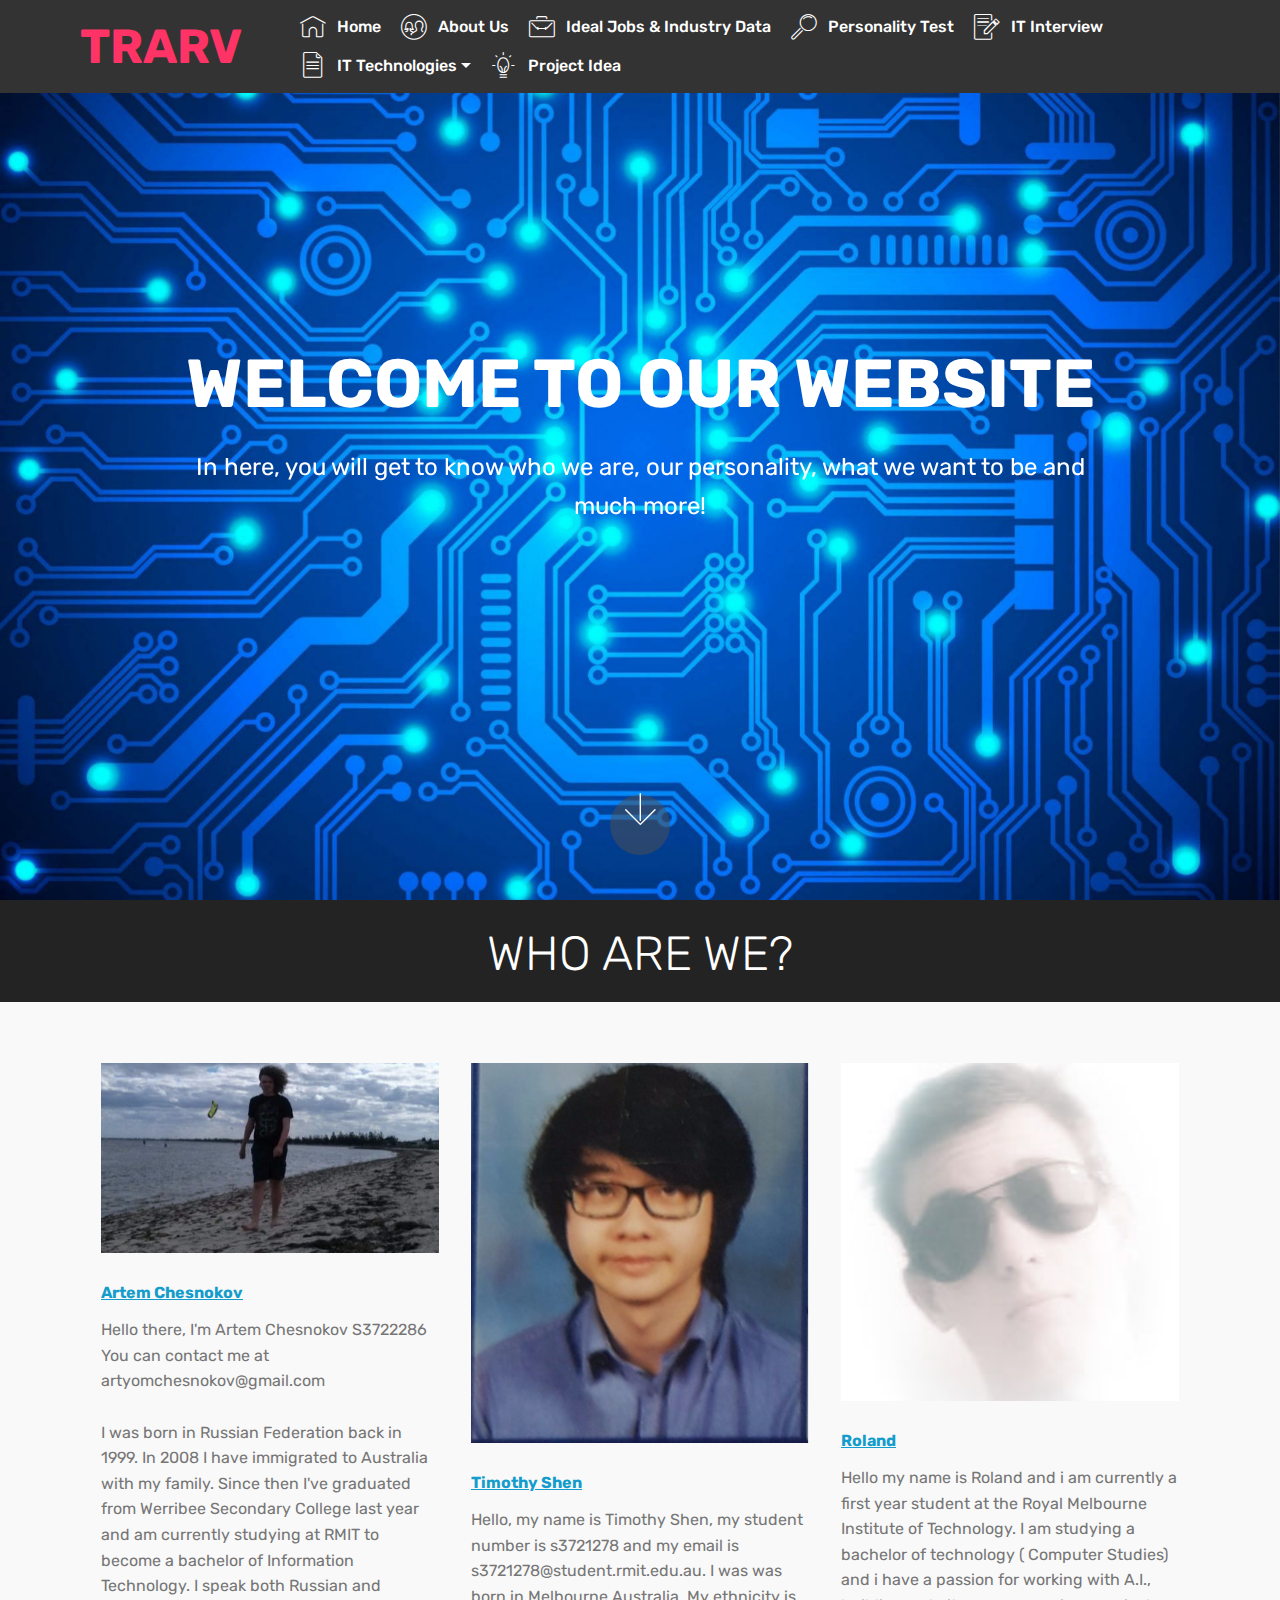
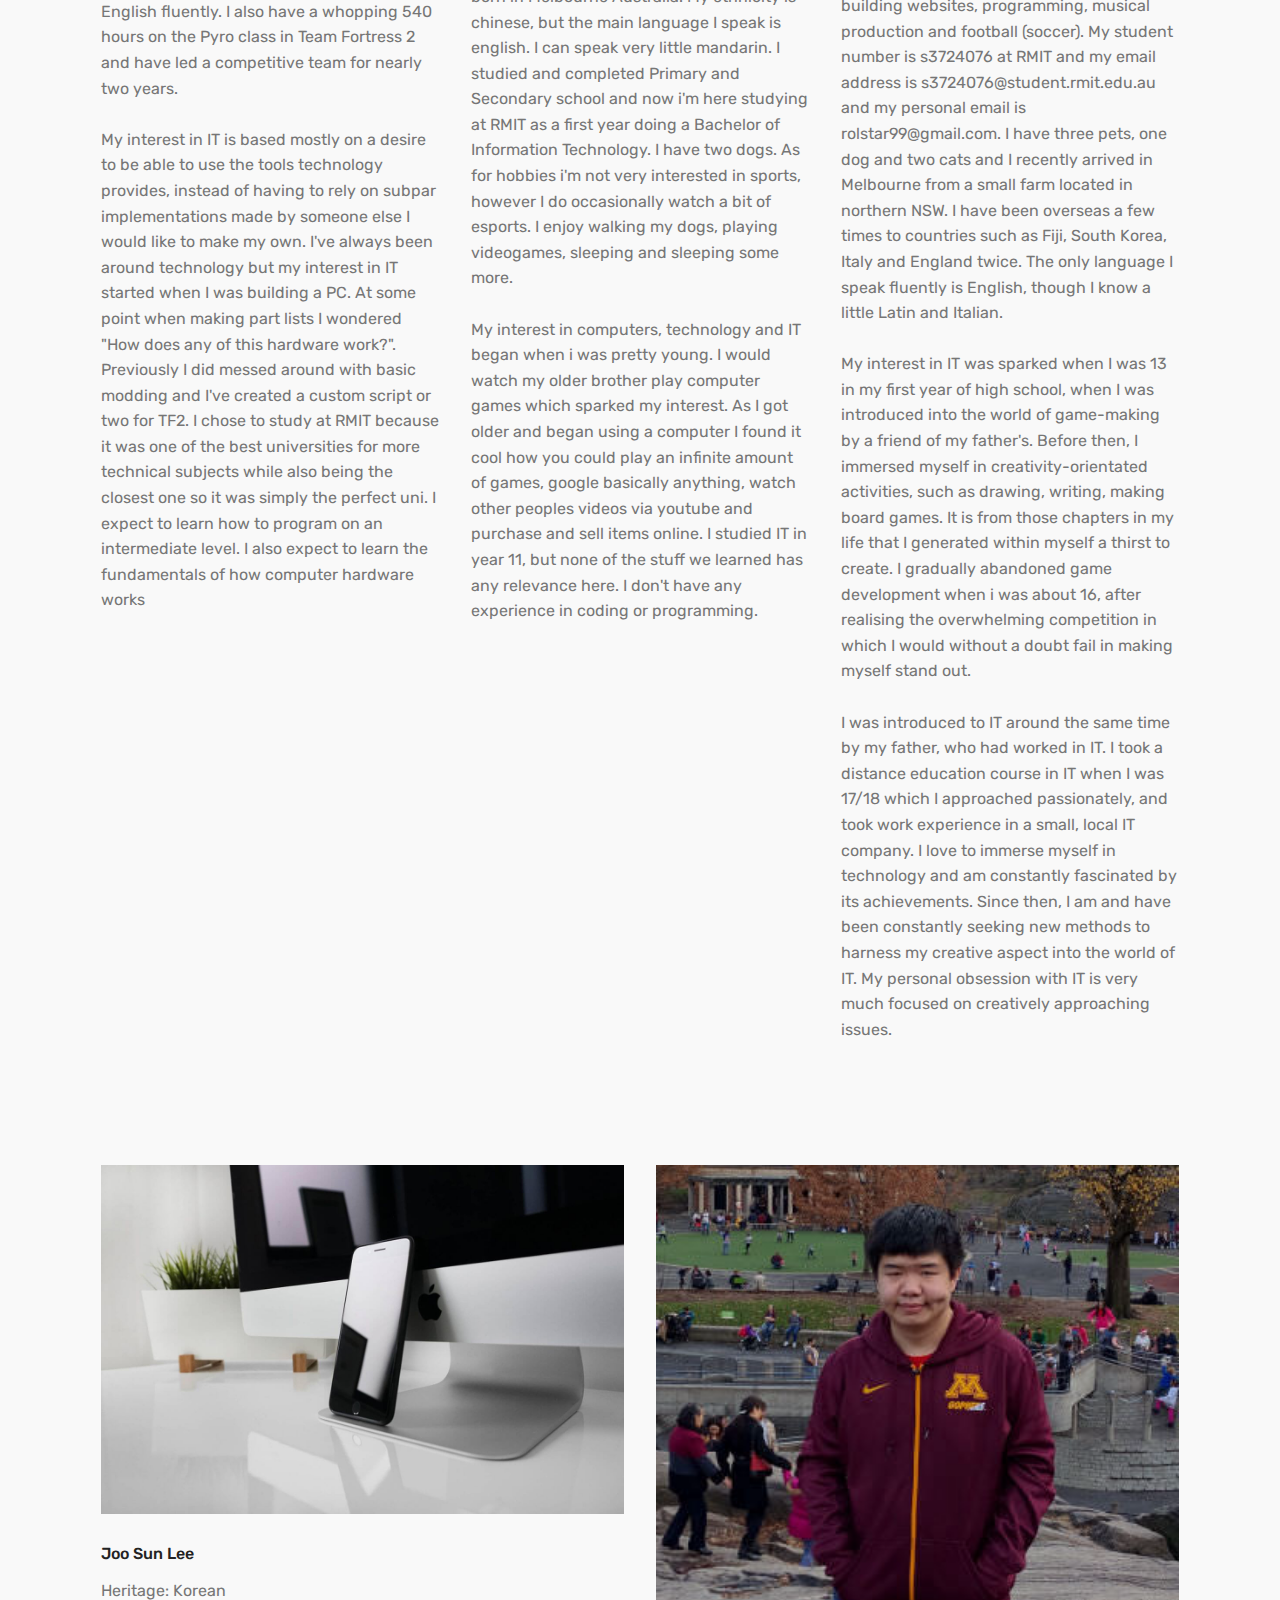
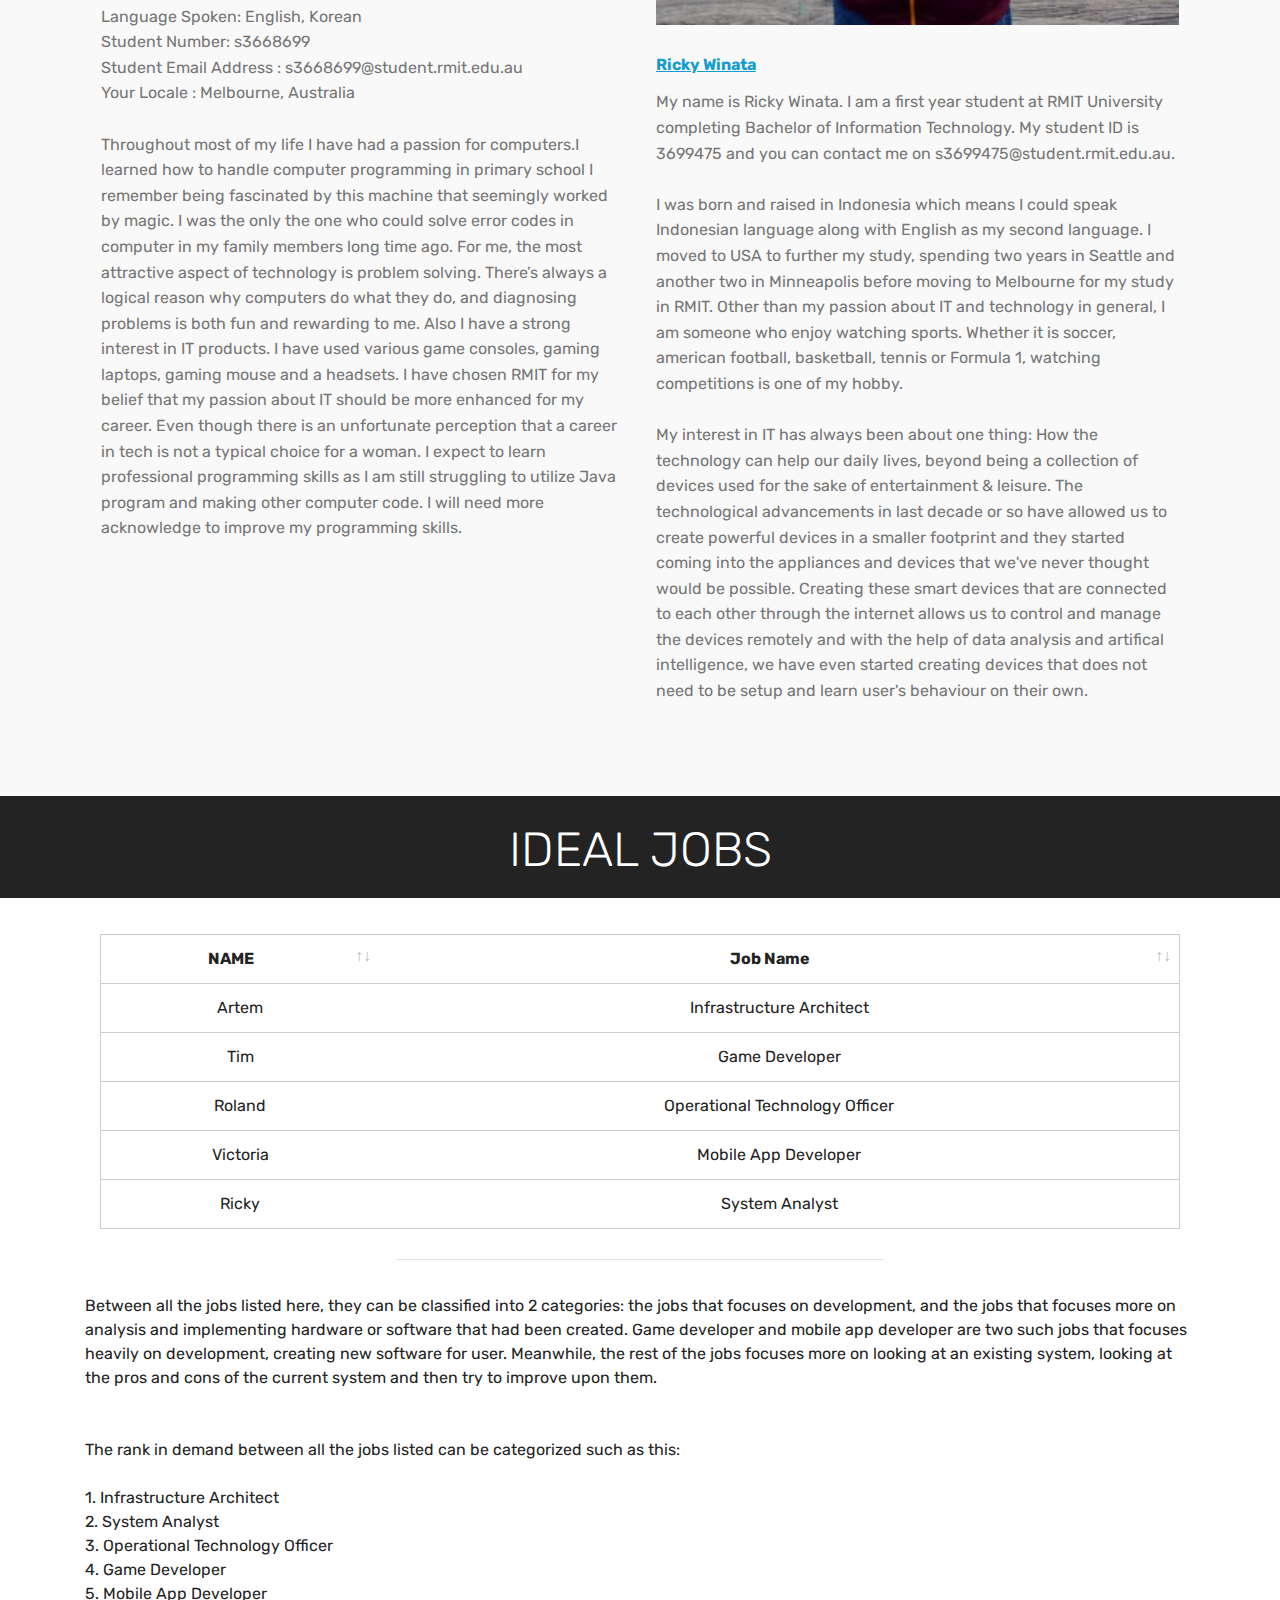
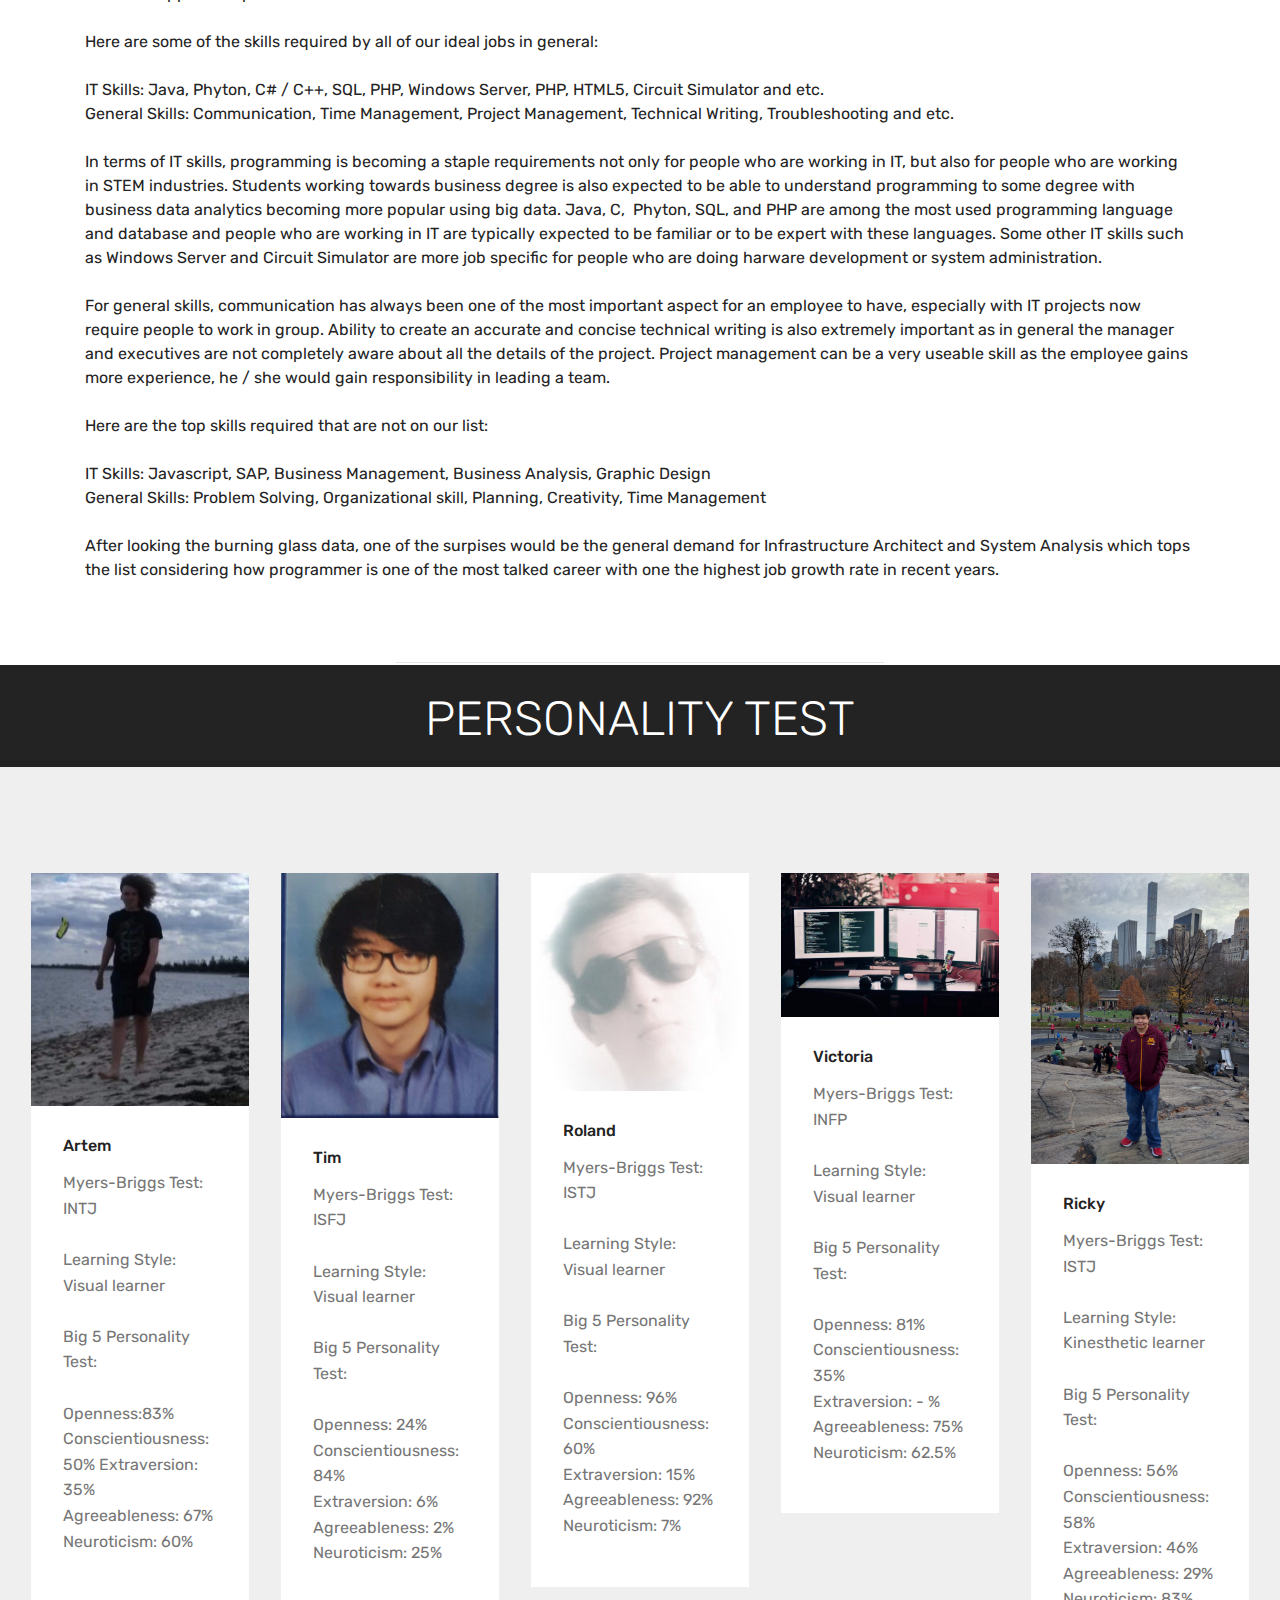
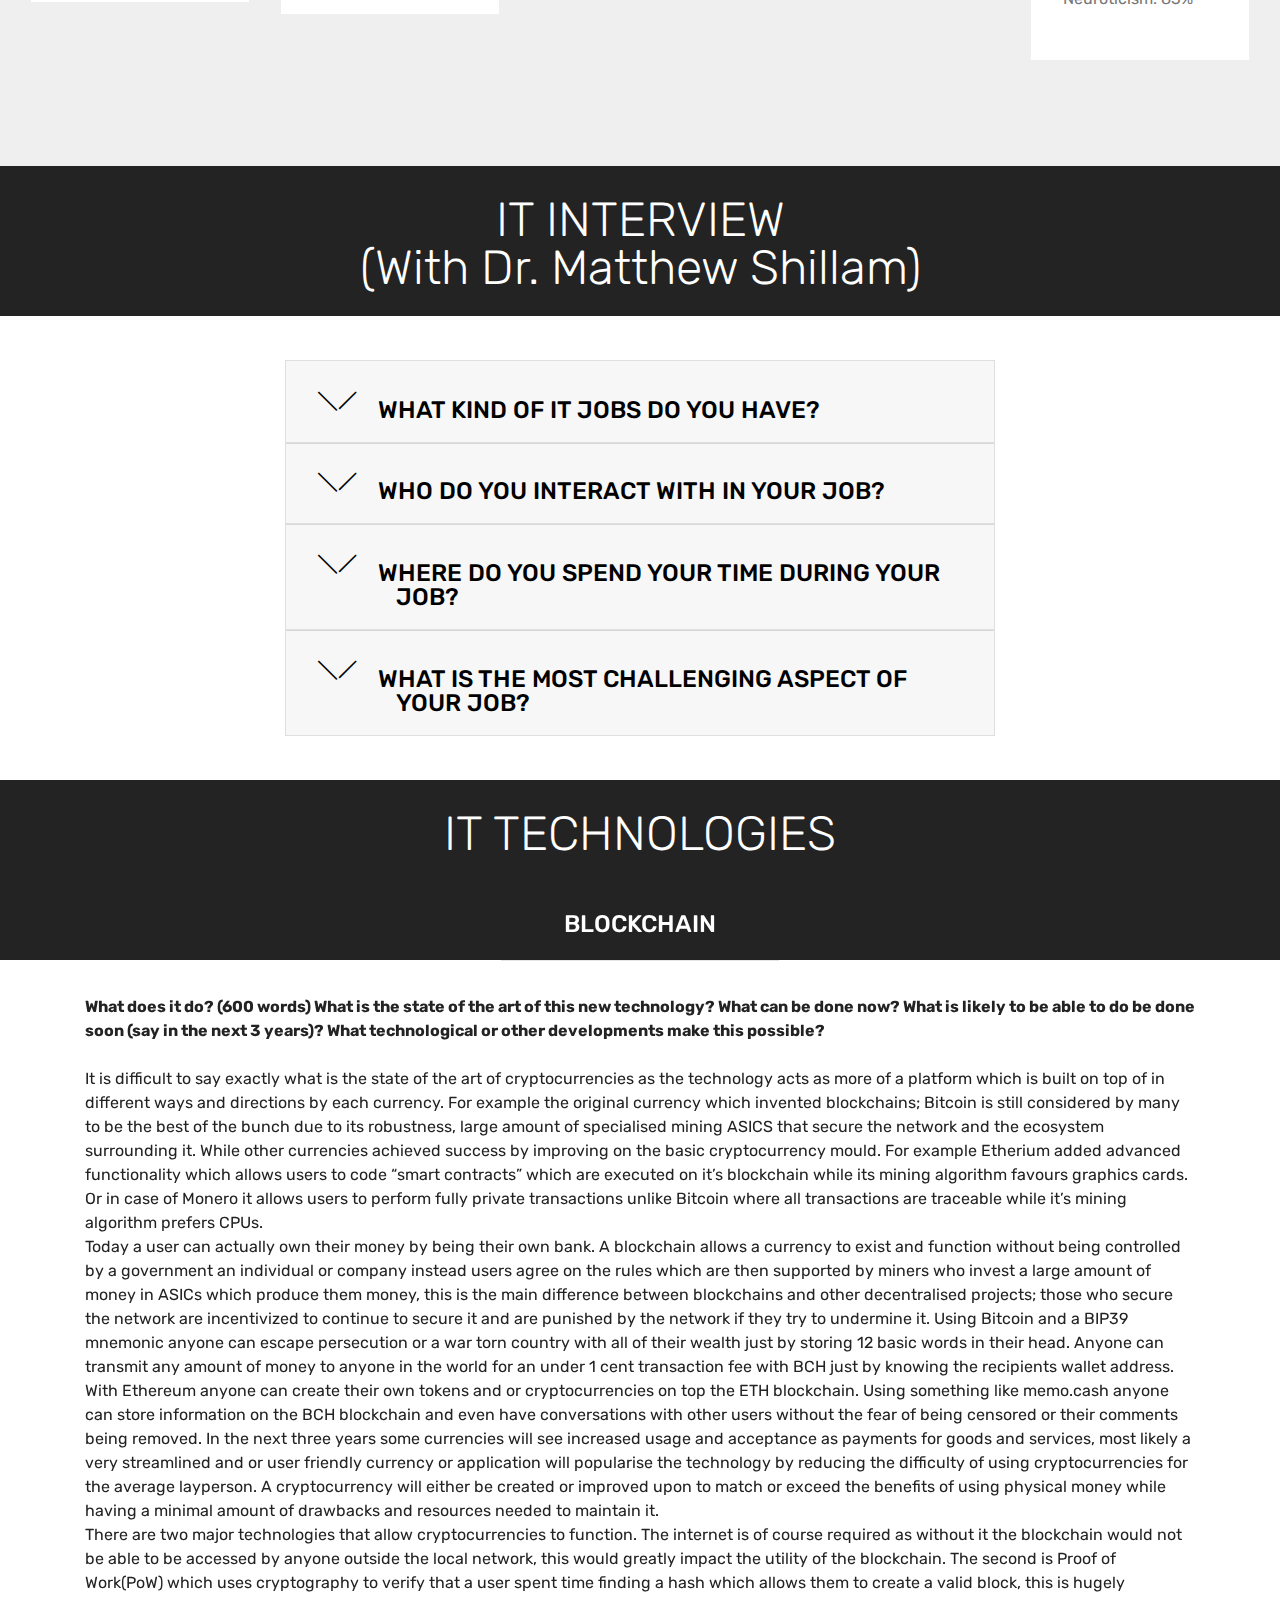
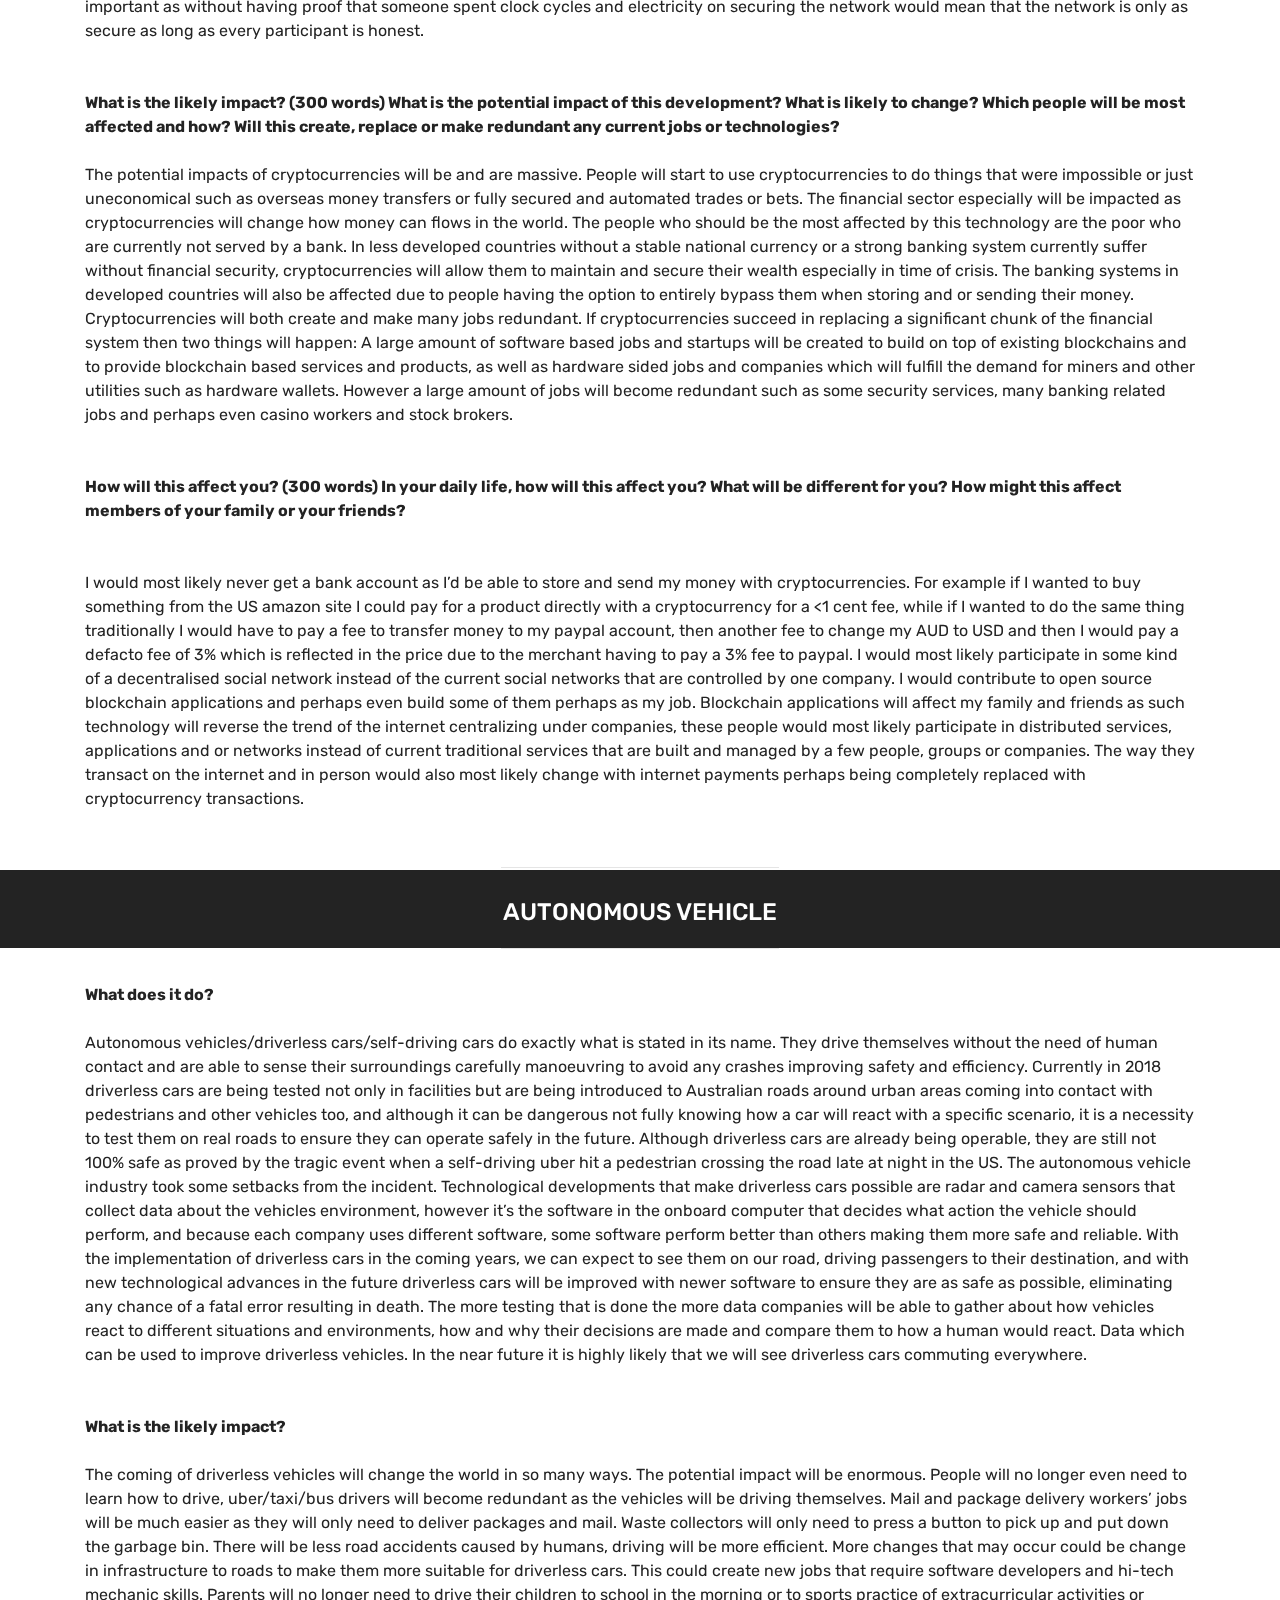
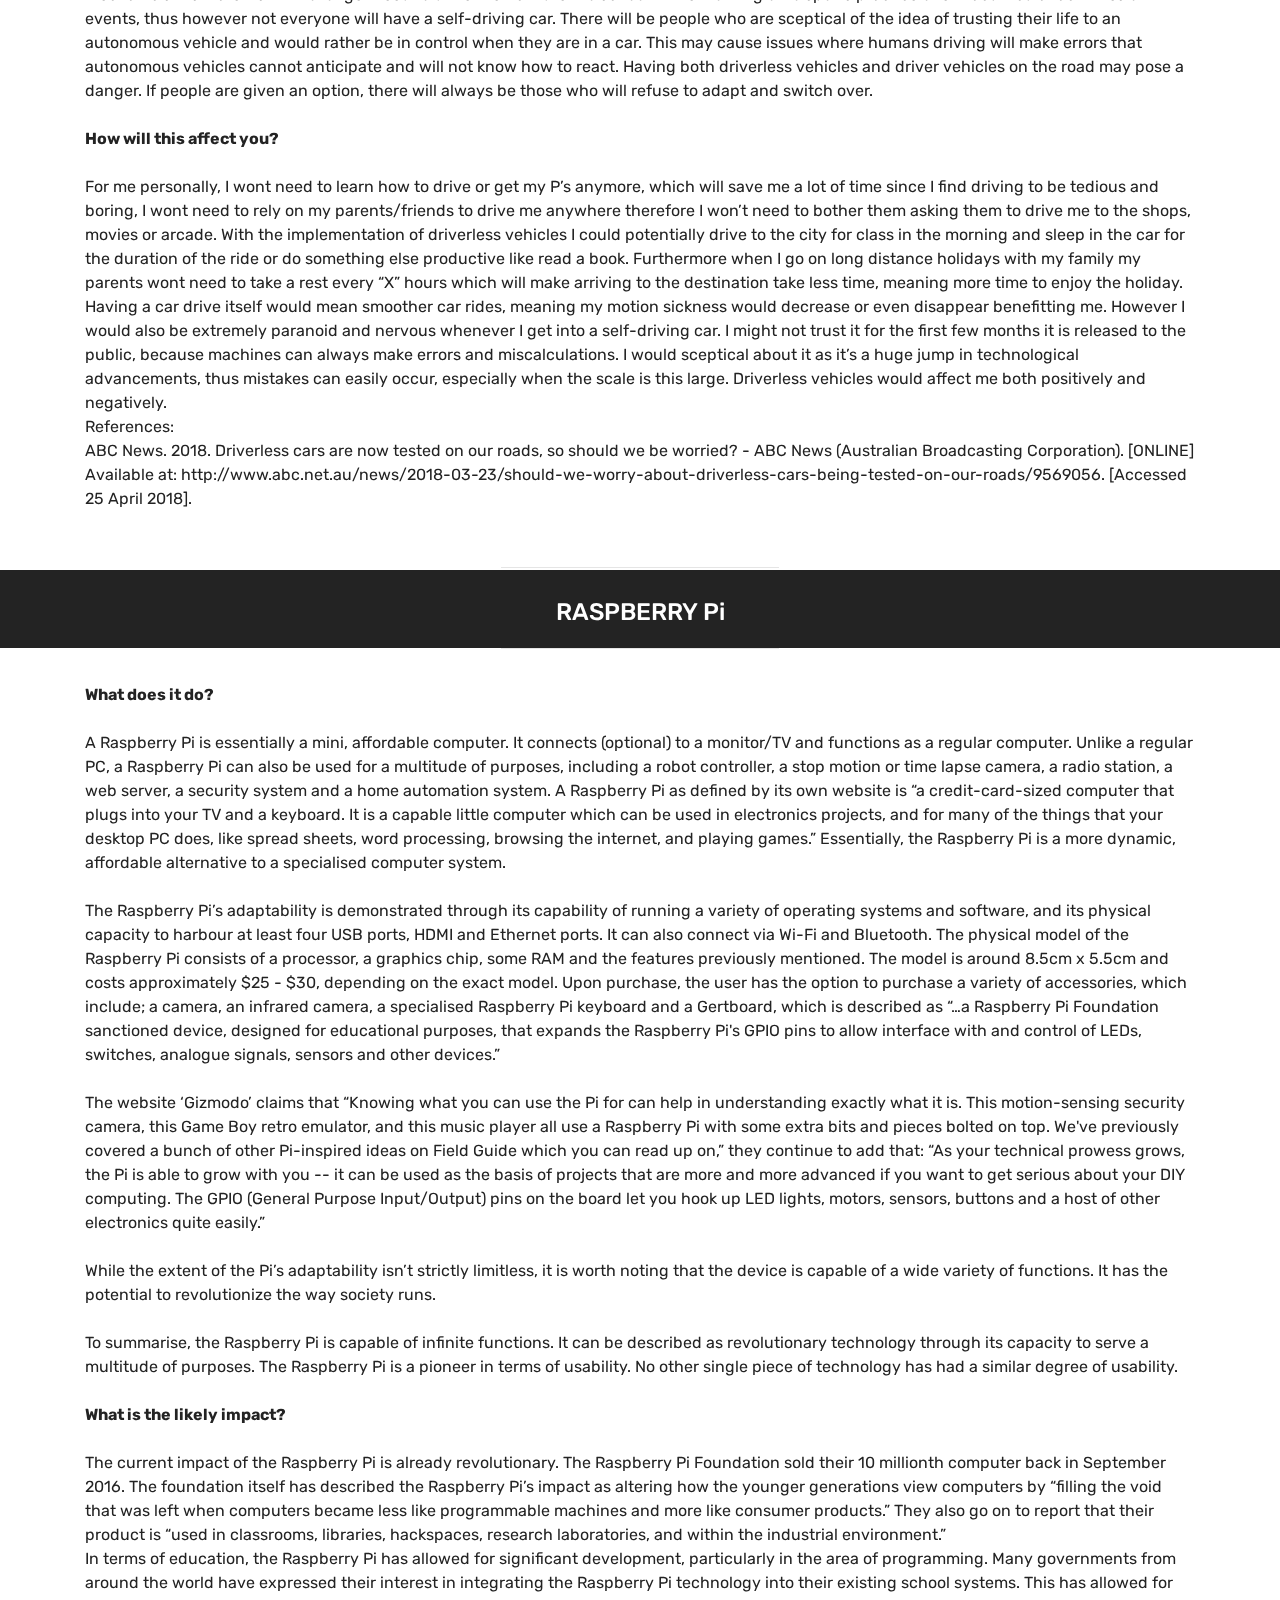
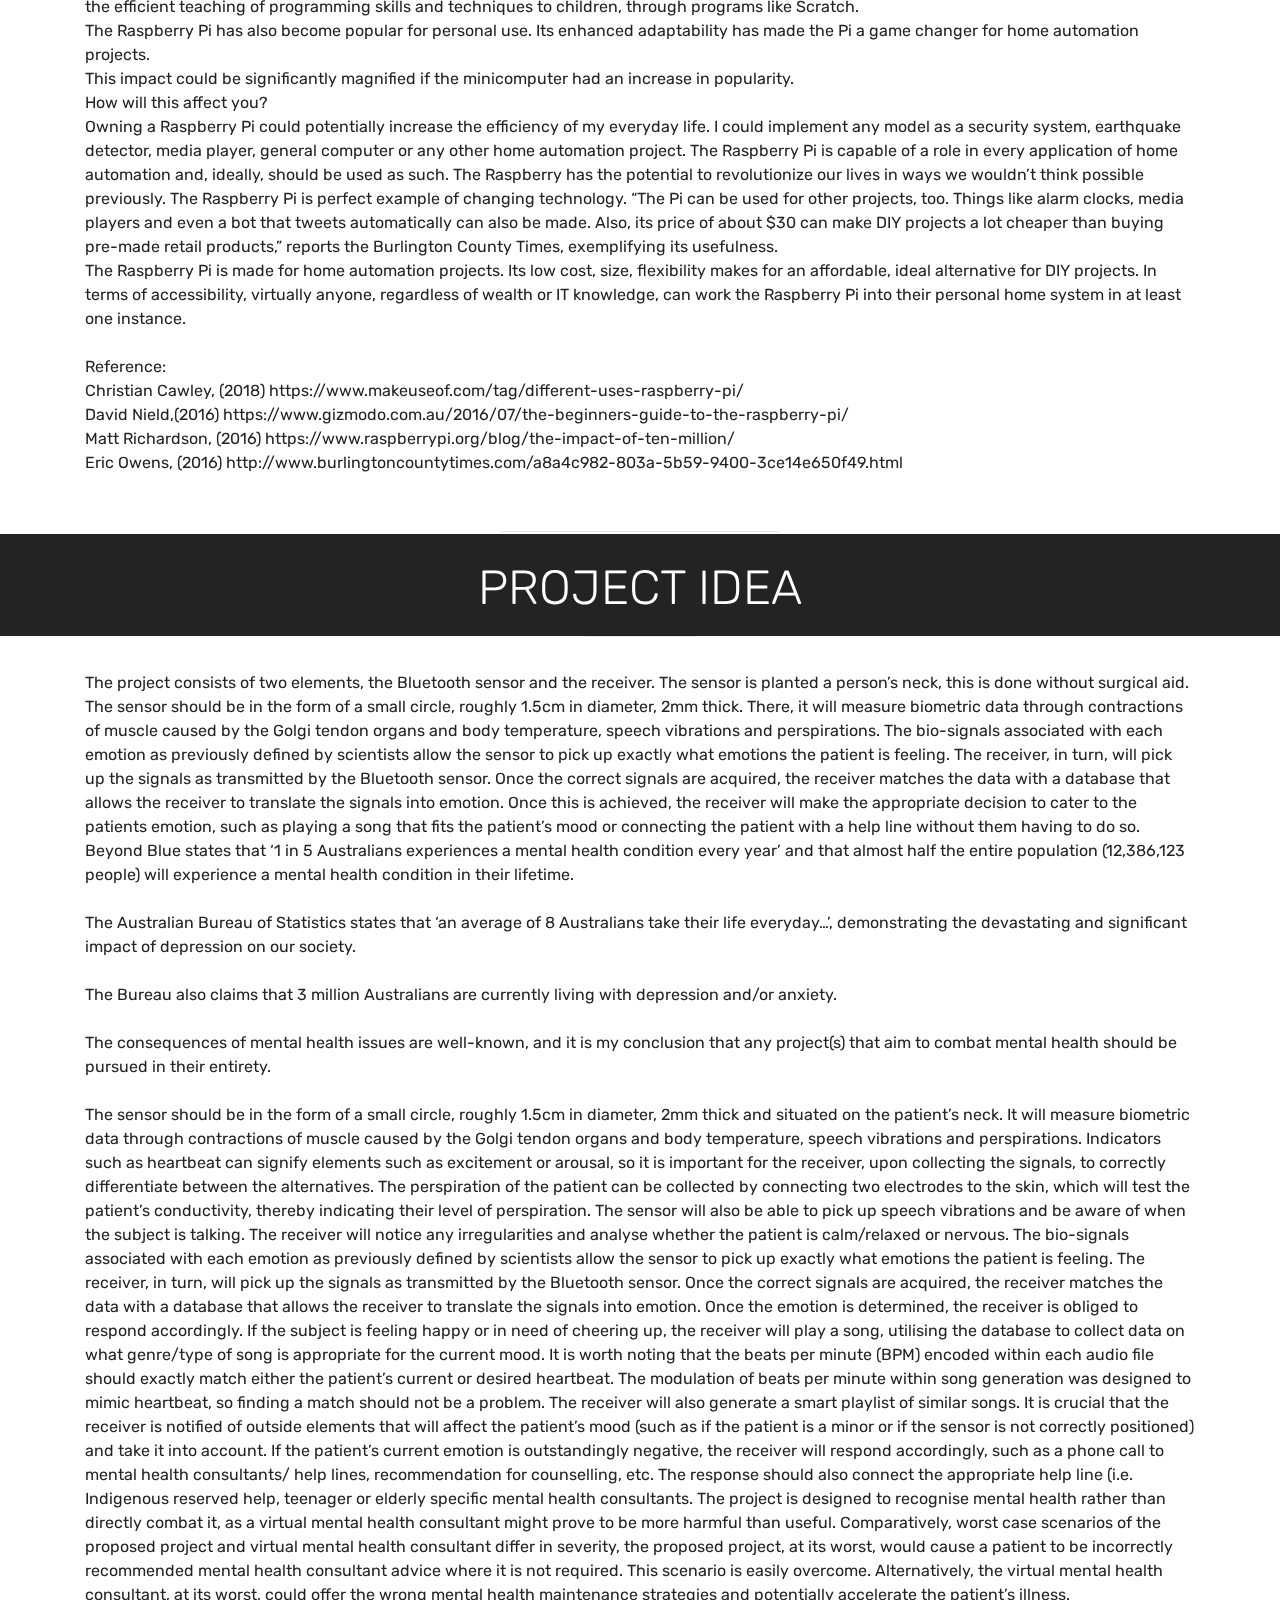
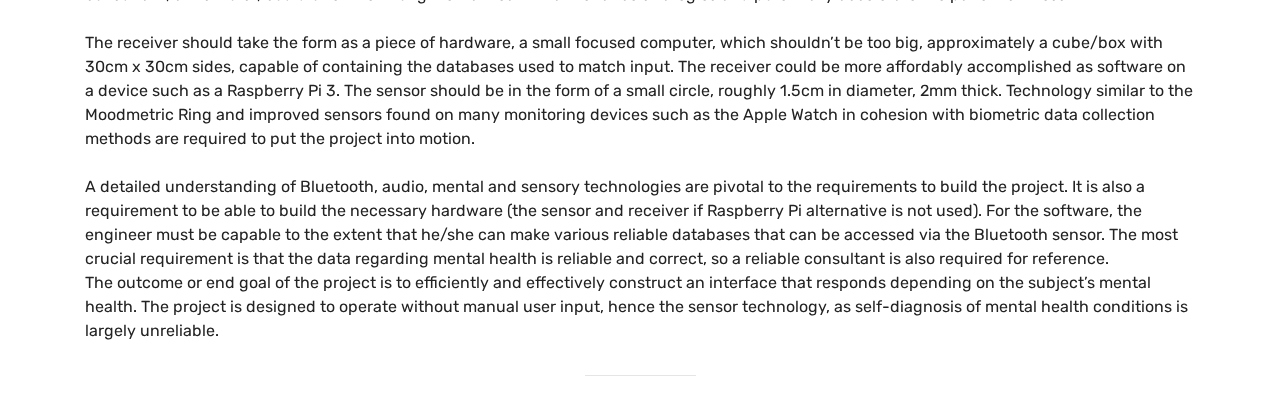
<file: Website/index.html>
<!DOCTYPE html>
<html >
<head>
  <!-- Site made with Mobirise Website Builder v4.6.6, https://mobirise.com -->
  <meta charset="UTF-8">
  <meta http-equiv="X-UA-Compatible" content="IE=edge">
  <meta name="generator" content="Mobirise v4.6.6, mobirise.com">
  <meta name="viewport" content="width=device-width, initial-scale=1, minimum-scale=1">
  <link rel="shortcut icon" href="assets/images/logo2.png" type="image/x-icon">
  <meta name="description" content="">
  <title>Home</title>
  <link rel="stylesheet" href="assets/web/assets/mobirise-icons/mobirise-icons.css">
  <link rel="stylesheet" href="assets/tether/tether.min.css">
  <link rel="stylesheet" href="assets/bootstrap/css/bootstrap.min.css">
  <link rel="stylesheet" href="assets/bootstrap/css/bootstrap-grid.min.css">
  <link rel="stylesheet" href="assets/bootstrap/css/bootstrap-reboot.min.css">
  <link rel="stylesheet" href="assets/datatables/data-tables.bootstrap4.min.css">
  <link rel="stylesheet" href="assets/dropdown/css/style.css">
  <link rel="stylesheet" href="assets/theme/css/style.css">
  <link rel="stylesheet" href="assets/mobirise/css/mbr-additional.css" type="text/css">
  
  
  
</head>
<body>
  <section class="menu cid-qQvl30TxO2" once="menu" id="menu1-e">

    

    <nav class="navbar navbar-expand beta-menu navbar-dropdown align-items-center navbar-fixed-top navbar-toggleable-sm">
        <button class="navbar-toggler navbar-toggler-right" type="button" data-toggle="collapse" data-target="#navbarSupportedContent" aria-controls="navbarSupportedContent" aria-expanded="false" aria-label="Toggle navigation">
            <div class="hamburger">
                <span></span>
                <span></span>
                <span></span>
                <span></span>
            </div>
        </button>
        <div class="menu-logo">
            <div class="navbar-brand">
                
                <span class="navbar-caption-wrap"><a class="navbar-caption text-secondary display-2" href="https://mobirise.com">
                        TRARV</a></span>
            </div>
        </div>
        <div class="collapse navbar-collapse" id="navbarSupportedContent">
            <ul class="navbar-nav nav-dropdown nav-right" data-app-modern-menu="true"><li class="nav-item">
                    <a class="nav-link link text-white display-4" href="#top">
                        <span class="mbri-home mbr-iconfont mbr-iconfont-btn"></span>
                        Home</a>
                </li>
                <li class="nav-item">
                    <a class="nav-link link text-white display-4" href="index.html#content4-9"><span class="mbri-users mbr-iconfont mbr-iconfont-btn"></span>
                        
                        About Us</a>
                </li><li class="nav-item"><a class="nav-link link text-white display-4" href="index.html#content4-n"><span class="mbri-briefcase mbr-iconfont mbr-iconfont-btn"></span>
                        
                        Ideal Jobs &amp; Industry Data</a></li><li class="nav-item"><a class="nav-link link text-white display-4" href="index.html#content4-l"><span class="mbri-search mbr-iconfont mbr-iconfont-btn"></span>Personality Test</a></li><li class="nav-item"><a class="nav-link link text-white display-4" href="index.html#content4-f"><span class="mbri-edit mbr-iconfont mbr-iconfont-btn"></span>IT Interview</a></li><li class="nav-item dropdown open"><a class="nav-link link text-white dropdown-toggle display-4" href="index.html#content4-q" data-toggle="dropdown-submenu" aria-expanded="true"><span class="mbri-file mbr-iconfont mbr-iconfont-btn"></span>IT Technologies</a><div class="dropdown-menu"><a class="text-white dropdown-item display-4" href="index.html#content4-q">Blockchain</a><a class="text-white dropdown-item display-4" href="index.html#content4-s" aria-expanded="false">Autonomous Vehicle</a><a class="text-white dropdown-item display-4" href="index.html#content4-t" aria-expanded="false">Raspberry Pi</a></div></li><li class="nav-item"><a class="nav-link link text-white display-4" href="index.html#content4-i"><span class="mbri-idea mbr-iconfont mbr-iconfont-btn"></span>Project Idea</a></li></ul>
            
        </div>
    </nav>
</section>

<section class="engine"><a href="https://mobirise.ws/k">develop own website</a></section><section class="cid-qQjHkl4cwY mbr-fullscreen mbr-parallax-background" id="header2-6">

    

    

    <div class="container align-center">
        <div class="row justify-content-md-center">
            <div class="mbr-white col-md-10">
                <h1 class="mbr-section-title mbr-bold pb-3 mbr-fonts-style display-1">
                    WELCOME TO OUR WEBSITE</h1>
                
                <p class="mbr-text pb-3 mbr-fonts-style display-5">In here, you will get to know who we are, our personality, what we want to be and much more!</p>
                
            </div>
        </div>
    </div>
    <div class="mbr-arrow hidden-sm-down" aria-hidden="true">
        <a href="#next">
            <i class="mbri-down mbr-iconfont"></i>
        </a>
    </div>
</section>

<section class="mbr-section content4 cid-qQjJ55SwWu" id="content4-9">

    

    <div class="container">
        <div class="media-container-row">
            <div class="title col-12 col-md-8">
                <h2 class="align-center pb-3 mbr-fonts-style display-2">WHO ARE WE?</h2>
                
                
            </div>
        </div>
    </div>
</section>

<section class="features2 cid-qQjJujQ9YY" id="features2-a">

    

    
    
    <div class="container">
        <div class="media-container-row">
            <div class="card p-3 col-12 col-md-6 col-lg-4">
                <div class="card-wrapper">
                    <div class="card-img">
                        <img src="assets/images/ndkq2k41-676x255.jpg" alt="Mobirise" title="">
                    </div>
                    <div class="card-box">
                        <h4 class="card-title pb-3 mbr-fonts-style display-7">
                            <a href="https://s3-ap-southeast-2.amazonaws.com/artem-website/Website/Assignment1IntroToIT.html" target="_blank"><u><strong>Artem Chesnokov</strong></u></a></h4>
                        <p class="mbr-text mbr-fonts-style display-7">Hello there, I'm Artem Chesnokov S3722286 You can contact me at artyomchesnokov@gmail.com
<br>
<br>I was born in Russian Federation back in 1999. In 2008 I have immigrated to Australia with my family. Since then I've graduated from Werribee Secondary College last year and am currently studying at RMIT to become a bachelor of Information Technology. I speak both Russian and English fluently. I also have a whopping 540 hours on the Pyro class in Team Fortress 2 and have led a competitive team for nearly two years.
<br>
<br>My interest in IT is based mostly on a desire to be able to use the tools technology provides, instead of having to rely on subpar implementations made by someone else I would like to make my own. I've always been around technology but my interest in IT started when I was building a PC. At some point when making part lists I wondered "How does any of this hardware work?". Previously I did messed around with basic modding and I've created a custom script or two for TF2. I chose to study at RMIT because it was one of the best universities for more technical subjects while also being the closest one so it was simply the perfect uni. I expect to learn how to program on an intermediate level. I also expect to learn the fundamentals of how computer hardware works</p>
                    </div>
                </div>
            </div>

            <div class="card p-3 col-12 col-md-6 col-lg-4">
                <div class="card-wrapper">
                    <div class="card-img">
                        <img src="assets/images/ux3ajj31-386x500.jpg" alt="Mobirise" title="">
                    </div>
                    <div class="card-box ">
                        <h4 class="card-title pb-3 mbr-fonts-style display-7">
                            <a href="https://s3-ap-southeast-2.amazonaws.com/tim-website-introtoit/Website/properwebsitei.html" target="_blank"><u><strong>Timothy Shen</strong></u></a></h4>
                        <p class="mbr-text mbr-fonts-style display-7">Hello, my name is Timothy Shen, my student number is s3721278 and my email is s3721278@student.rmit.edu.au. I was was born in Melbourne Australia. My ethnicity is chinese, but the main language I speak is english. I can speak very little mandarin. I studied and completed Primary and Secondary school and now i'm here studying at RMIT as a first year doing a Bachelor of Information Technology. I have two dogs. As for hobbies i'm not very interested in sports, however I do occasionally watch a bit of esports. I enjoy walking my dogs, playing videogames, sleeping and sleeping some more.
<br>
<br>My interest in computers, technology and IT began when i was pretty young. I would watch my older brother play computer games which sparked my interest. As I got older and began using a computer I found it cool how you could play an infinite amount of games, google basically anything, watch other peoples videos via youtube and purchase and sell items online. I studied IT in year 11, but none of the stuff we learned has any relevance here. I don't have any experience in coding or programming.</p>
                    </div>
                </div>
            </div>

            <div class="card p-3 col-12 col-md-6 col-lg-4">
                <div class="card-wrapper">
                    <div class="card-img">
                        <img src="assets/images/e8vlzze1-200x200.jpg" alt="Mobirise" title="">
                    </div>
                    <div class="card-box">
                        <h4 class="card-title pb-3 mbr-fonts-style display-7">
                            <a href="https://s3-ap-southeast-2.amazonaws.com/roland-website/websitesublime.html" target="_blank"><u><strong>Roland</strong></u></a></h4>
                        <p class="mbr-text mbr-fonts-style display-7">Hello my name is Roland and i am currently a first year student at the Royal Melbourne Institute of Technology. I am studying a bachelor of technology ( Computer Studies) and i have a passion for working with A.I., building websites, programming, musical production and football (soccer). My student number is s3724076 at RMIT and my email address is s3724076@student.rmit.edu.au and my personal email is rolstar99@gmail.com. I have three pets, one dog and two cats and I recently arrived in Melbourne from a small farm located in northern NSW. I have been overseas a few times to countries such as Fiji, South Korea, Italy and England twice. The only language I speak fluently is English, though I know a little Latin and Italian.
<br>
<br>My interest in IT was sparked when I was 13 in my first year of high school, when I was introduced into the world of game-making by a friend of my father's. Before then, I immersed myself in creativity-orientated activities, such as drawing, writing, making board games. It is from those chapters in my life that I generated within myself a thirst to create. I gradually abandoned game development when i was about 16, after realising the overwhelming competition in which I would without a doubt fail in making myself stand out.
<br>
<br>I was introduced to IT around the same time by my father, who had worked in IT. I took a distance education course in IT when I was 17/18 which I approached passionately, and took work experience in a small, local IT company. I love to immerse myself in technology and am constantly fascinated by its achievements. Since then, I am and have been constantly seeking new methods to harness my creative aspect into the world of IT. My personal obsession with IT is very much focused on creatively approaching issues.&nbsp;<br></p>
                    </div>
                </div>
            </div>

            
        </div>
    </div>
</section>

<section class="features2 cid-qQjK1KMWd5" id="features2-b">

    

    
    
    <div class="container">
        <div class="media-container-row">
            <div class="card p-3 col-12 col-md-6">
                <div class="card-wrapper">
                    <div class="card-img">
                        <img src="assets/images/01.jpg" alt="Mobirise">
                    </div>
                    <div class="card-box">
                        <h4 class="card-title pb-3 mbr-fonts-style display-7">
                            Joo Sun Lee</h4>
                        <p class="mbr-text mbr-fonts-style display-7">Heritage: Korean
<br>Language Spoken: English, Korean
<br>Student Number: s3668699
<br>Student Email Address :  s3668699@student.rmit.edu.au
<br>Your Locale : Melbourne, Australia
<br>
<br>Throughout most of my life I have had a passion for computers.I learned how to handle computer programming in primary school I remember being fascinated by this machine that seemingly worked by magic. I was the only the one who could solve error codes in computer in my family members long time ago. For me, the most attractive aspect of technology is problem solving. There’s always a logical reason why computers do what they do, and diagnosing problems is both fun and rewarding to me. Also I have a strong interest in IT products.  I have used various game consoles, gaming laptops, gaming mouse and a headsets.  I have chosen RMIT for my belief that my passion about IT should be more enhanced for my career. Even though there is an unfortunate perception that a career in tech is not a typical choice for a woman. I expect to learn professional programming skills as I am still struggling to utilize Java program and making other computer code. I will need more acknowledge to improve my programming skills.</p>
                    </div>
                </div>
            </div>

            <div class="card p-3 col-12 col-md-6">
                <div class="card-wrapper">
                    <div class="card-img">
                        <img src="assets/images/mlavygp1-736x984.jpg" alt="Mobirise" title="">
                    </div>
                    <div class="card-box ">
                        <h4 class="card-title pb-3 mbr-fonts-style display-7">
                            <a href="https://s3-ap-southeast-2.amazonaws.com/s3699475site/Website/index.html" target="_blank"><strong><u>Ricky Winata</u></strong></a></h4>
                        <p class="mbr-text mbr-fonts-style display-7">My name is Ricky Winata. I am a first year student at RMIT University completing Bachelor of Information Technology. My student ID is 3699475 and you can contact me on s3699475@student.rmit.edu.au. 
<br>
<br>I was born and raised in Indonesia which means I could speak Indonesian language along with English as my second language. I moved to USA to further my study, spending two years in Seattle and another two in Minneapolis before moving to Melbourne for my study in RMIT. Other than my passion about IT and technology in general, I am someone who enjoy watching sports. Whether it is soccer, american football, basketball, tennis or Formula 1, watching competitions is one of my hobby. &nbsp;<br><br>My interest in IT has always been about one thing: How the technology can help our daily lives, beyond being a collection of devices used for the sake of entertainment &amp; leisure. The technological advancements in last decade or so have allowed us to create powerful devices in a smaller footprint and they started coming into the appliances and devices that we've never thought would be possible. Creating these smart devices that are connected to each other through the internet allows us to control and manage the devices remotely and with the help of data analysis and artifical intelligence, we have even started creating devices that does not need to be setup and learn user's behaviour on their own.<br></p>
                    </div>
                </div>
            </div>

            

            
        </div>
    </div>
</section>

<section class="mbr-section content4 cid-qQzTFyC2HF" id="content4-n">

    

    <div class="container">
        <div class="media-container-row">
            <div class="title col-12 col-md-8">
                <h2 class="align-center pb-3 mbr-fonts-style display-2">IDEAL JOBS</h2>
                
                
            </div>
        </div>
    </div>
</section>

<section class="section-table cid-qQzU6DrAxf" id="table1-o">

  
  
  <div class="container container-table">
      
      
      <div class="table-wrapper">
        <div class="container">
          
        </div>

        <div class="container scroll">
          <table class="table" cellspacing="0">
            <thead>
              <tr class="table-heads ">
                  
                  
                  
                  
              <th class="head-item mbr-fonts-style display-7">
                      NAME</th><th class="head-item mbr-fonts-style display-7">
                      Job Name</th></tr>
            </thead>

            <tbody>
              
              
              
              
            <tr> 
                
                
                
                
              <td class="body-item mbr-fonts-style display-7">Artem</td><td class="body-item mbr-fonts-style display-7">Infrastructure Architect</td></tr><tr>
                
                
                
                
              <td class="body-item mbr-fonts-style display-7">Tim</td><td class="body-item mbr-fonts-style display-7">Game Developer</td></tr><tr>
                
                
                
                
              <td class="body-item mbr-fonts-style display-7">Roland</td><td class="body-item mbr-fonts-style display-7">Operational Technology Officer</td></tr><tr>
                
                
                
                
              <td class="body-item mbr-fonts-style display-7">Victoria</td><td class="body-item mbr-fonts-style display-7">Mobile App Developer</td></tr><tr>
                
                
                
                
              <td class="body-item mbr-fonts-style display-7">Ricky</td><td class="body-item mbr-fonts-style display-7">System Analyst</td></tr></tbody>
          </table>
        </div>
        <div class="container table-info-container">
          
        </div>
      </div>
    </div>
</section>

<section class="mbr-section article content9 cid-qQzUIwmc9R" id="content9-p">
    
     

    <div class="container">
        <div class="inner-container" style="width: 100%;">
            <hr class="line" style="width: 44%;">
            <div class="section-text align-center mbr-fonts-style display-7">Between all the jobs listed here, they can be classified into 2 categories: the jobs that focuses on development, and the jobs that focuses more on analysis and implementing hardware or software that had been created. Game developer and mobile app developer are two such jobs that focuses heavily on development, creating new software for user. Meanwhile, the rest of the jobs focuses more on looking at an existing system, looking at the pros and cons of the current system and then try to improve upon them.
<br><br><br>The rank in demand between all the jobs listed can be categorized such as this:<br><br>1. Infrastructure Architect<br>2. System Analyst
<br><div>3. Operational Technology Officer
</div><div>4. Game Developer<br>5. Mobile App Developer
</div><div><br>Here are some of the skills required by all of our ideal jobs in general:<br><br>IT Skills: Java, Phyton, C# / C++, SQL, PHP, Windows Server, PHP, HTML5, Circuit Simulator and etc.<br>General Skills: Communication, Time Management, Project Management, Technical Writing, Troubleshooting and etc.<br><br>In terms of IT skills, programming is becoming a staple requirements not only for people who are working in IT, but also for people who are working in STEM industries. Students working towards business degree is also expected to be able to understand programming to some degree with business data analytics becoming more popular using big data. Java, C, &nbsp;Phyton, SQL, and PHP are among the most used programming language and database and people who are working in IT are typically expected to be familiar or to be expert with these languages. Some other IT skills such as Windows Server and Circuit Simulator are more job specific for people who are doing harware development or system administration.<br><br>For general skills, communication has always been one of the most important aspect for an employee to have, especially with IT projects now require people to work in group. Ability to create an accurate and concise technical writing is also extremely important as in general the manager and executives are not completely aware about all the details of the project. Project management can be a very useable skill as the employee gains more experience, he / she would gain responsibility in leading a team.&nbsp;</div><br><div>Here are the top skills required that are not on our list:</div><div><span style="font-size: 1rem;"><br></span></div><div><span style="font-size: 1rem;">IT Skills: Javascript, SAP, Business Management, Business Analysis, Graphic Design</span></div><div><span style="font-size: 1rem;">General Skills: Problem Solving, Organizational skill, Planning, Creativity, Time Management</span></div><br><div><span style="font-size: 1rem;">After looking the burning glass data, one of the surpises would be the general demand for Infrastructure Architect and System Analysis which tops the list considering how programmer is one of the most talked career with one the highest job growth rate in recent years.</span></div><br><div><span style="font-size: 1rem;"><br></span></div></div>
            <hr class="line" style="width: 44%;">
        </div>
        </div>
</section>

<section class="mbr-section content4 cid-qQzw719BK0" id="content4-l">

    

    <div class="container">
        <div class="media-container-row">
            <div class="title col-12 col-md-8">
                <h2 class="align-center pb-3 mbr-fonts-style display-2">PERSONALITY TEST</h2>
                
                
            </div>
        </div>
    </div>
</section>

<section class="features17 cid-qQzwmqMKYh" id="features17-m">
    
    

    
    <div class="container-fluid">
        <div class="media-container-row">
            <div class="card p-3 col-12 col-md-6 my-col">
                <div class="card-wrapper">
                    <div class="card-img">
                        <img src="assets/images/ndkq2k41-686x259.jpg" alt="Mobirise" title="">
                    </div>
                    <div class="card-box">
                        <h4 class="card-title pb-3 mbr-fonts-style display-7">
                            Artem</h4>
                        <p class="mbr-text mbr-fonts-style display-7">Myers-Briggs Test: INTJ
<br><br>Learning Style: Visual learner
<br><br>Big 5 Personality Test: <br><br>Openness:83% <br>Conscientiousness: 50% Extraversion: 35%<br> Agreeableness: 67% <br>Neuroticism: 60%&nbsp;<br></p>
                    </div>
                </div>
            </div>

            <div class="card p-3 col-12 col-md-6 my-col">
                <div class="card-wrapper">
                    <div class="card-img">
                        <img src="assets/images/ux3ajj31-386x500.jpg" alt="Mobirise" title="">
                    </div>
                    <div class="card-box">
                        <h4 class="card-title pb-3 mbr-fonts-style display-7">
                            Tim</h4>
                        <p class="mbr-text mbr-fonts-style display-7">Myers-Briggs Test: ISFJ&nbsp;<br>
<br>Learning Style: Visual learner 
<br>
<br>Big 5 Personality Test: 
<br>
<br>Openness: 24% <br>Conscientiousness: 84% <br>Extraversion: 6% <br>Agreeableness: 2%<br> Neuroticism: 25%<br></p>
                    </div>
                </div>
            </div>

            <div class="card p-3 col-12 col-md-6 my-col">
                <div class="card-wrapper">
                    <div class="card-img">
                        <img src="assets/images/e8vlzze1-200x200.jpg" alt="Mobirise" title="">
                    </div>
                    <div class="card-box">
                        <h4 class="card-title pb-3 mbr-fonts-style display-7">
                            Roland</h4>
                        <p class="mbr-text mbr-fonts-style display-7">Myers-Briggs Test: ISTJ &nbsp;<br>
<br>Learning Style: Visual learner 
<br>
<br>Big 5 Personality Test: 
<br>
<br>Openness: 96%<br> Conscientiousness: 60% <br>Extraversion: 15%<br> Agreeableness: 92% <br>Neuroticism: 7%&nbsp;<br></p>
                    </div>
                </div>
            </div>

            <div class="card p-3 col-12 col-md-6 my-col">
                <div class="card-wrapper">
                    <div class="card-img">
                        <img src="assets/images/04.jpg" alt="Mobirise">
                    </div>
                    <div class="card-box">
                        <h4 class="card-title pb-3 mbr-fonts-style display-7">
                            Victoria</h4>
                        <p class="mbr-text mbr-fonts-style display-7">Myers-Briggs Test: INFP &nbsp;<br>
<br>Learning Style: Visual learner 
<br>
<br>Big 5 Personality Test: 
<br>
<br>Openness: 81%<br> Conscientiousness: 35% <br>Extraversion: - %<br>Agreeableness: 75% <br>Neuroticism: 62.5%&nbsp;<br></p>
                    </div>
                </div>
            </div>
            <div class="card p-3 col-12 col-md-6 my-col">
                <div class="card-wrapper">
                    <div class="card-img">
                        <img src="assets/images/mlavygp3-686x917.jpg" alt="Mobirise" title="">
                    </div>
                    <div class="card-box">
                        <h4 class="card-title pb-3 mbr-fonts-style display-7">
                            Ricky</h4>
                        <p class="mbr-text mbr-fonts-style display-7">Myers-Briggs Test: ISTJ &nbsp;<br>
<br>Learning Style: Kinesthetic learner
<br>
<br>Big 5 Personality Test: 
<br>
<br>Openness: 56% <br>Conscientiousness: 58%<br> Extraversion: 46%<br> Agreeableness: 29% <br>Neuroticism: 83%&nbsp;<br></p>
                    </div>
                </div>
            </div>
            
        </div>
    </div>
</section>

<section class="mbr-section content4 cid-qQvlSerbkP" id="content4-f">

    

    <div class="container">
        <div class="media-container-row">
            <div class="title col-12 col-md-8">
                <h2 class="align-center pb-3 mbr-fonts-style display-2">IT INTERVIEW <br>(With Dr. Matthew Shillam)</h2>
                
                
            </div>
        </div>
    </div>
</section>

<section class="toggle1 cid-qQvmBgY6Fs" id="toggle1-h">

    

    
        <div class="container">
            <div class="media-container-row">
                <div class="col-12 col-md-8">
                    <div class="section-head text-center space30">
                       
                    </div>
                    <div class="clearfix"></div>
                    <div id="bootstrap-toggle" class="toggle-panel accordionStyles tab-content">
                        <div class="card">
                            <div class="card-header" role="tab" id="headingOne">
                                <a role="button" class="collapsed panel-title text-black" data-toggle="collapse" data-parent="#accordion" data-core="" href="#collapse1_9" aria-expanded="false" aria-controls="collapse1">
                                    <h4 class="mbr-fonts-style display-5">
                                        <span class="sign mbr-iconfont mbri-arrow-down inactive"></span>&nbsp;WHAT KIND OF IT JOBS DO YOU HAVE?</h4>
                                </a>
                            </div>
                            <div id="collapse1_9" class="panel-collapse noScroll collapse" role="tabpanel" aria-labelledby="headingOne">
                                <div class="panel-body p-4">
                                    <p class="mbr-fonts-style panel-text display-7">
                                       My title is “Senior Applications Developer” and I develop web applications and databases for a State Government Department. The projects are small, one developer only (which is good) and I am involved in Business negotiation, design and development of the projects.</p>
                                </div>
                            </div>
                        </div>
                        <div class="card">
                            <div class="card-header" role="tab" id="headingTwo">
                                <a role="button" class="collapsed panel-title text-black" data-toggle="collapse" data-parent="#accordion" data-core="" href="#collapse2_9" aria-expanded="false" aria-controls="collapse2">
                                    <h4 class="mbr-fonts-style display-5">
                                        <span class="sign mbr-iconfont mbri-arrow-down inactive"></span>&nbsp;WHO DO YOU INTERACT WITH IN YOUR JOB?</h4>
                                </a>

                            </div>
                            <div id="collapse2_9" class="panel-collapse noScroll collapse" role="tabpanel" aria-labelledby="headingTwo">
                                <div class="panel-body p-4">
                                    <p class="mbr-fonts-style panel-text display-7">
                                       I mainly interact with “business” – the clients and users of the systems that I develop. These are generally not IT professionals and have little understanding of the details, resources and possibilities that Information Technology can provide. As all the projects I work on require only one developer to be across the whole project, from design to implementation, there is no other developers or development team that needs to be managed. The only IT professionals I need to be regular contact and require good working relationships with are the T support team who manage the servers (where my web applications reside) and the databases. They also maintain the DEV, TEST and PROD environments and control the release of production systems.</p>
                                </div>
                            </div>
                        </div>
                        <div class="card">
                            <div class="card-header" role="tab" id="headingThree">
                                <a role="button" class="collapsed panel-title text-black" data-toggle="collapse" data-parent="#accordion" data-core="" href="#collapse3_9" aria-expanded="false" aria-controls="collapse3">
                                    <h4 class="mbr-fonts-style display-5">
                                        <span class="sign mbr-iconfont mbri-arrow-down inactive"></span>&nbsp;WHERE DO YOU SPEND YOUR TIME DURING YOUR &nbsp; &nbsp; &nbsp; &nbsp; &nbsp; &nbsp; &nbsp; &nbsp;JOB?</h4>
                                </a>
                            </div>
                            <div id="collapse3_9" class="panel-collapse noScroll collapse" role="tabpanel" aria-labelledby="headingThree">
                                <div class="panel-body p-4">
                                    <p class="mbr-fonts-style panel-text display-7">I spend most of my time writing code (using C#) and designing and developing SQL Server databases. However this is less important to the time I spend working with clients – the staff within the develop who will be using my system. A lot more time can be wasted in developing systems if the design and interaction with clients isn’t conducted properly and maintained throughout the life of the project.&nbsp;</p>
                                </div>
                            </div>
                        </div>
                        <div class="card">
                            <div class="card-header" role="tab" id="headingThree">
                                <a role="button" class="collapsed panel-title text-black" data-toggle="collapse" data-parent="#accordion" data-core="" href="#collapse4_9" aria-expanded="false" aria-controls="collapse4">
                                    <h4 class="mbr-fonts-style display-5">
                                        <span class="sign mbr-iconfont mbri-arrow-down inactive"></span>&nbsp;WHAT IS THE MOST CHALLENGING ASPECT OF &nbsp; &nbsp; &nbsp; &nbsp; &nbsp; &nbsp; &nbsp; &nbsp; &nbsp; &nbsp; &nbsp;YOUR JOB?</h4>
                                </a>
                            </div>
                            <div id="collapse4_9" class="panel-collapse noScroll collapse" role="tabpanel" aria-labelledby="headingThree">
                                <div class="panel-body p-4">
                                    <p class="mbr-fonts-style panel-text display-7">The most important and most challenging aspect to my role is managing expectations. It is important to outline to clients the rich possibilities that IT can provide but also be careful not to over promise. I am more interested in producing a stable system and gets delivered on time than with stringing out work (and pay) – by not managing client expectations I risk the project residing  in “DEV Hell” if System Requirements change and the project lags in Design time.
<br> 
<br>The second challenging aspect of my role is the ever compromise between good design and good implementation. Modern tools take a lot of the boring repetition of coding away so more time can be spent on designing the system. A perfect design however, is never possible and to produce a system that works well invariably requires compromise. Getting that compromise between good design and code and a working product is most challenging.&nbsp;<br></p>
                                </div>
                            </div>
                        </div>
                        
                        
                    </div>
                </div>
            </div>
        </div>
</section>

<section class="mbr-section content4 cid-qQAi0arq9v" id="content4-q">

    

    <div class="container">
        <div class="media-container-row">
            <div class="title col-12 col-md-8">
                <h2 class="align-center pb-3 mbr-fonts-style display-2">IT TECHNOLOGIES</h2>
                
                
            </div>
        </div>
    </div>
</section>

<section class="mbr-section content4 cid-qQAi0DDCim" id="content4-r">

    

    <div class="container">
        <div class="media-container-row">
            <div class="title col-12 col-md-8">
                <h2 class="align-center pb-3 mbr-fonts-style display-5">BLOCKCHAIN</h2>
                
                
            </div>
        </div>
    </div>
</section>

<section class="mbr-section article content9 cid-qQAjnUiOHS" id="content9-u">
    
     

    <div class="container">
        <div class="inner-container" style="width: 100%;">
            <hr class="line" style="width: 25%;">
            <div class="section-text align-center mbr-fonts-style display-7"><strong>What does it do? (600 words) ​What is the state of the art of this new technology? What can be done now? What is likely to be able to do be done soon (say in the next 3 years)? What technological or other developments make this possible? 
</strong><br><strong><br></strong><div>
</div><div>It is difficult to say exactly what is the state of the art of cryptocurrencies as the technology acts as more of a platform which is built on top of in different ways and directions by each currency. For example the original currency which invented blockchains; Bitcoin is still considered by many to be the best of the bunch due to its robustness, large amount of specialised mining ASICS that secure the network and the ecosystem surrounding it. While other currencies achieved success by improving on the basic cryptocurrency mould. For example Etherium added advanced functionality which allows users to code “smart contracts” which are executed on it’s blockchain while its mining algorithm favours graphics cards. Or in case of Monero it allows users to perform fully private transactions unlike Bitcoin where all transactions are traceable while it’s mining algorithm prefers CPUs. 
</div><div>Today a user can actually own their money by being their own bank. A blockchain allows a currency to exist and function without being controlled by a government an individual or company instead users agree on the rules which are then supported by miners who invest a large amount of money in ASICs which produce them money, this is the main difference between blockchains and other decentralised projects; those who secure the network are incentivized to continue to secure it and are punished by the network if they try to undermine it. Using Bitcoin and a BIP39 mnemonic anyone can escape persecution or a war torn country with all of their wealth just by storing 12 basic words in their head. Anyone can transmit any amount of money to anyone in the world for an under 1 cent transaction fee with BCH just by knowing the recipients wallet address. With Ethereum anyone can create their own tokens and or cryptocurrencies on top the ETH blockchain. Using something like memo.cash anyone can store information on the BCH blockchain and even have conversations with other users without the fear of being censored or their comments being removed. In the next three years some currencies will see increased usage and acceptance as payments for goods and services, most likely a very streamlined and or user friendly currency or application will popularise the technology by reducing the difficulty of using cryptocurrencies for the average layperson. A cryptocurrency will either be created or improved upon to match or exceed the benefits of using physical money while having a minimal amount of drawbacks and resources needed to maintain it. 
</div><div>There are two major technologies that allow cryptocurrencies to function. The internet is of course required as without it the blockchain would not be able to be accessed by anyone outside the local network, this would greatly impact the utility of the blockchain. The second is Proof of Work(PoW) which uses cryptography to verify that a user spent time finding a hash which allows them to create a valid block, this is hugely important as without having proof that someone spent clock cycles and electricity on securing the network would mean that the network is only as secure as long as every participant is honest.
</div><br><div><br></div><div><strong>What is the likely impact? (300 words) ​What is the potential impact of this development? What is likely to change? Which people will be most affected and how? Will this create, replace or make redundant any current jobs or technologies? 
</strong></div><div><strong><br></strong></div><div>The potential impacts of cryptocurrencies will be and are massive. People will start to use cryptocurrencies to do things that were impossible or just uneconomical such as overseas money transfers or fully secured and automated trades or bets. The financial sector especially will be impacted as cryptocurrencies will change how money can flows in the world. The people who should be the most affected by this technology are the poor who  are currently not served by a bank. In less developed countries without a stable national currency or a strong banking system currently suffer without financial security, cryptocurrencies will allow them to maintain and secure their wealth especially in time of crisis. The banking systems in developed countries will also be affected due to people having the option to entirely bypass them when storing and or sending their money. Cryptocurrencies will both create and make many jobs redundant. If cryptocurrencies succeed in replacing a significant chunk of the financial system then two things will happen: A large amount of software based jobs and startups will be created to build on top of existing blockchains and to provide blockchain based services and products, as well as hardware sided jobs and companies which will fulfill the demand for miners and other utilities such as hardware wallets. However a large amount of jobs will become redundant such as some security services, many banking related jobs and perhaps even casino workers and stock brokers.
</div><br><div><br></div><div><strong>How will this affect you? (300 words) ​In your daily life, how will this affect you? What will be different for you? How might this affect members of your family or your friends? 
</strong></div><br><div><strong><br></strong></div><div>I would most likely never get a bank account as I’d be able to store and send my money with cryptocurrencies. For example if I wanted to buy something from the US amazon site I could pay for a product directly with a cryptocurrency for a &lt;1 cent fee, while if I wanted to do the same thing traditionally I would have to pay a fee to transfer money to my paypal account, then another fee to change my AUD to USD and then I would pay a defacto fee of 3% which is reflected in the price due to the merchant having to pay a 3% fee to paypal. I would most likely participate in some kind of a decentralised social network instead of the current social networks that are controlled by one company. I would contribute to open source blockchain applications and perhaps even build some of them perhaps as my job. Blockchain applications will affect my family and friends as such technology will reverse the trend of the internet centralizing under companies, these people would most likely participate in distributed services, applications and or networks instead of current traditional services that are built and managed by a few people, groups or companies. The way they transact on the internet and in person would also most likely change with internet payments perhaps being completely replaced with cryptocurrency transactions.
</div><div><br></div></div>
            <hr class="line" style="width: 25%;">
        </div>
        </div>
</section>

<section class="mbr-section content4 cid-qQAiu0gLHT" id="content4-s">

    

    <div class="container">
        <div class="media-container-row">
            <div class="title col-12 col-md-8">
                <h2 class="align-center pb-3 mbr-fonts-style display-5">AUTONOMOUS VEHICLE</h2>
                
                
            </div>
        </div>
    </div>
</section>

<section class="mbr-section article content9 cid-qQAkpzgu9X" id="content9-w">
    
     

    <div class="container">
        <div class="inner-container" style="width: 100%;">
            <hr class="line" style="width: 25%;">
            <div class="section-text align-center mbr-fonts-style display-7"><strong>What does it do?
</strong><div><span style="font-size: 1rem;"><br></span></div><div><span style="font-size: 1rem;">Autonomous vehicles/driverless cars/self-driving cars do exactly what is stated in its name. They drive themselves without the need of human contact and are able to sense their surroundings carefully manoeuvring to avoid any crashes improving safety and efficiency. Currently in 2018 driverless cars are being tested not only in facilities but are being introduced to Australian roads around urban areas coming into contact with pedestrians and other vehicles too, and although it can be dangerous not fully knowing how a car will react with a specific scenario, it is a necessity to test them on real roads to ensure they can operate safely in the future. Although driverless cars are already being operable, they are still not 100% safe as proved by the tragic event when a self-driving uber hit a pedestrian crossing the road late at night in the US. The autonomous vehicle industry took some setbacks from the incident. Technological developments that make driverless cars possible are radar and camera sensors that collect data about the vehicles environment, however it’s the software in the onboard computer that decides what action the vehicle should perform, and because each company uses different software, some software perform better than others making them more safe and reliable. With the implementation of driverless cars in the coming years, we can expect to see them on our road, driving passengers to their destination, and with new technological advances in the future driverless cars will be improved with newer software to ensure they are as safe as possible, eliminating any chance of a fatal error resulting in death. The more testing that is done the more data companies will be able to gather about how vehicles react to different situations and environments, how and why their decisions are made and compare them to how a human would react. Data which can be used to improve driverless vehicles. In the near future it is highly likely that we will see driverless cars commuting everywhere.&nbsp;</span></div><br><div><span style="font-size: 1rem;"><br></span></div><div><strong>What is the likely impact?
</strong></div><div><strong><br></strong></div><div>The coming of driverless vehicles will change the world in so many ways. The potential impact will be enormous. People will no longer even need to learn how to drive, uber/taxi/bus drivers will become redundant as the vehicles will be driving themselves. Mail and package delivery workers’ jobs will be much easier as they will only need to deliver packages and mail. Waste collectors will only need to press a button to pick up and put down the garbage bin. There will be less road accidents caused by humans, driving will be more efficient. More changes that may occur could be change in infrastructure to roads to make them more suitable for driverless cars. This could create new jobs that require software developers and hi-tech mechanic skills. Parents will no longer need to drive their children to school in the morning or to sports practice of extracurricular activities or events, thus however not everyone will have a self-driving car. There will be people who are sceptical of the idea of trusting their life to an autonomous vehicle and would rather be in control when they are in a car. This may cause issues where humans driving will make errors that autonomous  vehicles cannot anticipate and will not know how to react. Having both driverless vehicles and driver vehicles on the road may pose a danger. If people are given an option, there will always be those who will refuse to adapt and switch over.
</div><div><strong><br></strong></div><div><strong>
<span style="font-size: 1rem;">How will this affect you?&nbsp;</span></strong></div><br><div><span style="font-size: 1rem;">For me personally, I wont need to learn how to drive or get my P’s anymore, which will save me a lot of time since I find driving to be tedious and boring, I wont need to rely on my parents/friends to drive me anywhere therefore I won’t need to bother them asking them to drive me to the shops, movies or arcade. With the implementation of driverless vehicles I could potentially drive to the city for class in the morning and sleep in the car for the duration of the ride or do something else productive like read a book. Furthermore when I go on long distance holidays with my family my parents wont need to take a rest every “X” hours which will make arriving to the destination take less time, meaning more time to enjoy the holiday. Having a car drive itself would mean smoother car rides, meaning my motion sickness would decrease or even disappear benefitting me. However I would also be extremely paranoid and nervous whenever I get into a self-driving car. I might not trust it for the first few months it is released to the public, because machines can always make errors and miscalculations. I would sceptical about it as it’s a huge jump in technological advancements, thus mistakes can easily occur, especially when the scale is this large. Driverless vehicles would affect me both positively and negatively.&nbsp;</span><br></div><div>
</div><div>
</div><div>References:
</div><div>ABC News. 2018. Driverless cars are now tested on our roads, so should we be worried? - ABC News (Australian Broadcasting Corporation). [ONLINE] Available at: http://www.abc.net.au/news/2018-03-23/should-we-worry-about-driverless-cars-being-tested-on-our-roads/9569056. [Accessed 25 April 2018].
</div><div><br></div></div>
            <hr class="line" style="width: 25%;">
        </div>
        </div>
</section>

<section class="mbr-section content4 cid-qQAiuqkCZs" id="content4-t">

    

    <div class="container">
        <div class="media-container-row">
            <div class="title col-12 col-md-8">
                <h2 class="align-center pb-3 mbr-fonts-style display-5">RASPBERRY Pi</h2>
                
                
            </div>
        </div>
    </div>
</section>

<section class="mbr-section article content9 cid-qQAjQBQyHU" id="content9-v">
    
     

    <div class="container">
        <div class="inner-container" style="width: 100%;">
            <hr class="line" style="width: 25%;">
            <div class="section-text align-center mbr-fonts-style display-7"><strong>What does it do?
</strong><br><br><div>A Raspberry Pi is essentially a mini, affordable computer. It connects (optional) to a monitor/TV and functions as a regular computer. Unlike a regular PC, a Raspberry Pi can also be used for a multitude of purposes, including a robot controller, a stop motion or time lapse camera, a radio station, a web server, a security system and a home automation system. A Raspberry Pi as defined by its own website is “a credit-card-sized computer that plugs into your TV and a keyboard. It is a capable little computer which can be used in electronics projects, and for many of the things that your desktop PC does, like spread sheets, word processing, browsing the internet, and playing games.” Essentially, the Raspberry Pi is a more dynamic, affordable alternative to a specialised computer system. 
</div><div><br></div><div>The Raspberry Pi’s adaptability is demonstrated through its capability of running a variety of operating systems and software, and its physical capacity to harbour at least four USB ports, HDMI and Ethernet ports. It can also connect via Wi-Fi and Bluetooth. The physical model of the Raspberry Pi consists of a processor, a graphics chip, some RAM and the features previously mentioned. The model is around 8.5cm x 5.5cm and costs approximately $25 - $30, depending on the exact model. Upon purchase, the user has the option to purchase a variety of accessories, which include; a camera, an infrared camera, a specialised Raspberry Pi keyboard and a Gertboard, which is described as “…a Raspberry Pi Foundation sanctioned device, designed for educational purposes, that expands the Raspberry Pi's GPIO pins to allow interface with and control of LEDs, switches, analogue signals, sensors and other devices.”
</div><div><br></div><div>The website ‘Gizmodo’ claims that “Knowing what you can use the Pi for can help in understanding exactly what it is. This motion-sensing security camera, this Game Boy retro emulator, and this music player all use a Raspberry Pi with some extra bits and pieces bolted on top. We've previously covered a bunch of other Pi-inspired ideas on Field Guide which you can read up on,” they continue to add that: “As your technical prowess grows, the Pi is able to grow with you -- it can be used as the basis of projects that are more and more advanced if you want to get serious about your DIY computing. The GPIO (General Purpose Input/Output) pins on the board let you hook up LED lights, motors, sensors, buttons and a host of other electronics quite easily.”
</div><div><br></div><div>While the extent of the Pi’s adaptability isn’t strictly limitless, it is worth noting that the device is capable of a wide variety of functions.  It has the potential to revolutionize the way society runs.
</div><div><br></div><div>To summarise, the Raspberry Pi is capable of infinite functions. It can be described as revolutionary technology through its capacity to serve a multitude of purposes. The Raspberry Pi is a pioneer in terms of usability. No other single piece of technology has had a similar degree of usability.
</div><div><br></div><div><strong>What is the likely impact?</strong></div><div><br></div><div>The current impact of the Raspberry Pi is already revolutionary. The Raspberry Pi Foundation sold their 10 millionth computer back in September 2016. The foundation itself has described the Raspberry Pi’s impact as altering how the younger generations view computers by “filling the void that was left when computers became less like programmable machines and more like consumer products.” They also go on to report that their product is “used in classrooms, libraries, hackspaces, research laboratories, and within the industrial environment.” 
</div><div>In terms of education, the Raspberry Pi has allowed for significant development, particularly in the area of programming. Many governments from around the world have expressed their interest in integrating the Raspberry Pi technology into their existing school systems. This has allowed for the efficient teaching of programming skills and techniques to children, through programs like Scratch.
</div><div>The Raspberry Pi has also become popular for personal use. Its enhanced adaptability has made the Pi a game changer for home automation projects.
</div><div>This impact could be significantly magnified if the minicomputer had an increase in popularity.
</div><div>How will this affect you?
</div><div>Owning a Raspberry Pi could potentially increase the efficiency of my everyday life. I could implement any model as a security system, earthquake detector, media player, general computer or any other home automation project. The Raspberry Pi is capable of a role in every application of home automation and, ideally, should be used as such. The Raspberry has the potential to revolutionize our lives in ways we wouldn’t think possible previously. The Raspberry Pi is perfect example of changing technology. “The Pi can be used for other projects, too. Things like alarm clocks, media players and even a bot that tweets automatically can also be made. Also, its price of about $30 can make DIY projects a lot cheaper than buying pre-made retail products,”  reports the Burlington County Times, exemplifying its usefulness. 
</div><div>The Raspberry Pi is made for home automation projects. Its low cost, size, flexibility makes for an affordable, ideal alternative for DIY projects. In terms of accessibility, virtually anyone, regardless of wealth or IT knowledge, can work the Raspberry Pi into their personal home system in at least one instance.
</div><br><div>Reference:</div><div>Christian Cawley, (2018) https://www.makeuseof.com/tag/different-uses-raspberry-pi/
</div><div>David Nield,(2016) https://www.gizmodo.com.au/2016/07/the-beginners-guide-to-the-raspberry-pi/</div><div>Matt Richardson, (2016) https://www.raspberrypi.org/blog/the-impact-of-ten-million/</div><div>Eric Owens, (2016) http://www.burlingtoncountytimes.com/a8a4c982-803a-5b59-9400-3ce14e650f49.html</div><div><br></div></div>
            <hr class="line" style="width: 25%;">
        </div>
        </div>
</section>

<section class="mbr-section content4 cid-qQzskC9owD" id="content4-i">

    

    <div class="container">
        <div class="media-container-row">
            <div class="title col-12 col-md-8">
                <h2 class="align-center pb-3 mbr-fonts-style display-2">PROJECT IDEA</h2>
                
                
            </div>
        </div>
    </div>
</section>

<section class="mbr-section article content9 cid-qQzt5tC3E9" id="content9-k">
    
     

    <div class="container">
        <div class="inner-container" style="width: 100%;">
            <hr class="line" style="width: 10%;">
            <div class="section-text align-center mbr-fonts-style display-7">The project consists of two elements, the Bluetooth sensor and the receiver. The sensor is planted a person’s neck, this is done without surgical aid. The sensor should be in the form of a small circle, roughly 1.5cm in diameter, 2mm thick. There, it will measure biometric data through contractions of muscle caused by the Golgi tendon organs and body temperature, speech vibrations and perspirations. The bio-signals associated with each emotion as previously defined by scientists allow the sensor to pick up exactly what emotions the patient is feeling. The receiver, in turn, will pick up the signals as transmitted by the Bluetooth sensor. Once the correct signals are acquired, the receiver matches the data with a database that allows the receiver to translate the signals into emotion. Once this is achieved, the receiver will make the appropriate decision to cater to the patients emotion, such as playing a song that fits the patient’s mood or connecting the patient with a help line without them having to do so.
<div>
</div><div>Beyond Blue states that ‘1 in 5 Australians experiences a mental health condition every year’ and that almost half the entire population (12,386,123 people) will experience a mental health condition in their lifetime.</div><br><div>
</div><div>The Australian Bureau of Statistics states that ‘an average of 8 Australians take their life everyday…’, demonstrating the devastating and significant impact of depression on our society.</div><br><div>
</div><div>The Bureau also claims that 3 million Australians are currently living with depression and/or anxiety.</div><br><div>
</div><div>The consequences of mental health issues are well-known, and it is my conclusion that any project(s) that aim to combat mental health should be pursued in their entirety.</div><br><div>
</div><div>
</div><div>The sensor should be in the form of a small circle, roughly 1.5cm in diameter, 2mm thick and situated on the patient’s neck. It will measure biometric data through contractions of muscle caused by the Golgi tendon organs and body temperature, speech vibrations and perspirations. Indicators such as heartbeat can signify elements such as excitement or arousal, so it is important for the receiver, upon collecting the signals, to correctly differentiate between the alternatives. The perspiration of the patient can be collected by connecting two electrodes to the skin, which will test the patient’s conductivity, thereby indicating their level of perspiration. The sensor will also be able to pick up speech vibrations and be aware of when the subject is talking. The receiver will notice any irregularities and analyse whether the patient is calm/relaxed or nervous. The bio-signals associated with each emotion as previously defined by scientists allow the sensor to pick up exactly what emotions the patient is feeling. The receiver, in turn, will pick up the signals as transmitted by the Bluetooth sensor. Once the correct signals are acquired, the receiver matches the data with a database that allows the receiver to translate the signals into emotion. Once the emotion is determined, the receiver is obliged to respond accordingly. If the subject is feeling happy or in need of cheering up, the receiver will play a song, utilising the database to collect data on what genre/type of song is appropriate for the current mood. It is worth noting that the beats per minute (BPM) encoded within each audio file should exactly match either the patient’s current or desired heartbeat. The modulation of beats per minute within song generation was designed to mimic heartbeat, so finding a match should not be a problem. The receiver will also generate a smart playlist of similar songs. It is crucial that the receiver is notified of outside elements that will affect the patient’s mood (such as if the patient is a minor or if the sensor is not correctly positioned) and take it into account. If the patient’s current emotion is outstandingly negative, the receiver will respond accordingly, such as a phone call to mental health consultants/ help lines, recommendation for counselling, etc. The response should also connect the appropriate help line (i.e. Indigenous reserved help, teenager or elderly specific mental health consultants. The project is designed to recognise mental health rather than directly combat it, as a virtual mental health consultant might prove to be more harmful than useful. Comparatively, worst case scenarios of the proposed project and virtual mental health consultant differ in severity, the proposed project, at its worst, would cause a patient to be incorrectly recommended mental health consultant advice where it is not required. This scenario is easily overcome. Alternatively, the virtual mental health consultant, at its worst, could offer the wrong mental health maintenance strategies and potentially accelerate the patient’s illness.</div><br><div>
</div><div>
</div><div>The receiver should take the form as a piece of hardware, a small focused computer, which shouldn’t be too big, approximately a cube/box with 30cm x 30cm sides, capable of containing the databases used to match input. The receiver could be more affordably accomplished as software on a device such as a Raspberry Pi 3. The sensor should be in the form of a small circle, roughly 1.5cm in diameter, 2mm thick. Technology similar to the Moodmetric Ring and improved sensors found on many monitoring devices such as the Apple Watch in cohesion with biometric data collection methods are required to put the project into motion.</div><br><div> 
</div><div>
</div><div>A detailed understanding of Bluetooth, audio, mental and sensory technologies are pivotal to the requirements to build the project. It is also a requirement to be able to build the necessary hardware (the sensor and receiver if Raspberry Pi alternative is not used). For the software, the engineer must be capable to the extent that he/she can make various reliable databases that can be accessed via the Bluetooth sensor. The most crucial requirement is that the data regarding mental health is reliable and correct, so a reliable consultant is also required for reference.
</div><div>
</div><div>​The outcome or end goal of the project is to efficiently and effectively construct an interface that responds depending on the subject’s mental health. The project is designed to operate without manual user input, hence the sensor technology, as self-diagnosis of mental health conditions is largely unreliable.</div></div>
            <hr class="line" style="width: 10%;">
        </div>
        </div>
</section>


  <script src="assets/web/assets/jquery/jquery.min.js"></script>
  <script src="assets/popper/popper.min.js"></script>
  <script src="assets/tether/tether.min.js"></script>
  <script src="assets/bootstrap/js/bootstrap.min.js"></script>
  <script src="assets/smoothscroll/smooth-scroll.js"></script>
  <script src="assets/touchswipe/jquery.touch-swipe.min.js"></script>
  <script src="assets/parallax/jarallax.min.js"></script>
  <script src="assets/datatables/jquery.data-tables.min.js"></script>
  <script src="assets/datatables/data-tables.bootstrap4.min.js"></script>
  <script src="assets/mbr-switch-arrow/mbr-switch-arrow.js"></script>
  <script src="assets/dropdown/js/script.min.js"></script>
  <script src="assets/theme/js/script.js"></script>
  
  
</body>
</html>
</file>
<file: Website/assets/web/assets/mobirise-icons/mobirise-icons.css>
@font-face {
  font-family: 'MobiriseIcons';
  src:  url('mobirise-icons.eot?spat4u');
  src:  url('mobirise-icons.eot?spat4u#iefix') format('embedded-opentype'),
    url('mobirise-icons.ttf?spat4u') format('truetype'),
    url('mobirise-icons.woff?spat4u') format('woff'),
    url('mobirise-icons.svg?spat4u#MobiriseIcons') format('svg');
  font-weight: normal;
  font-style: normal;
}

[class^="mbri-"], [class*=" mbri-"] {
  /* use !important to prevent issues with browser extensions that change fonts */
  font-family: MobiriseIcons !important;
  speak: none;
  font-style: normal;
  font-weight: normal;
  font-variant: normal;
  text-transform: none;
  line-height: 1;

  /* Better Font Rendering =========== */
  -webkit-font-smoothing: antialiased;
  -moz-osx-font-smoothing: grayscale;
}

.mbri-add-submenu:before {
  content: "\e900";
}
.mbri-alert:before {
  content: "\e901";
}
.mbri-align-center:before {
  content: "\e902";
}
.mbri-align-justify:before {
  content: "\e903";
}
.mbri-align-left:before {
  content: "\e904";
}
.mbri-align-right:before {
  content: "\e905";
}
.mbri-android:before {
  content: "\e906";
}
.mbri-apple:before {
  content: "\e907";
}
.mbri-arrow-down:before {
  content: "\e908";
}
.mbri-arrow-next:before {
  content: "\e909";
}
.mbri-arrow-prev:before {
  content: "\e90a";
}
.mbri-arrow-up:before {
  content: "\e90b";
}
.mbri-bold:before {
  content: "\e90c";
}
.mbri-bookmark:before {
  content: "\e90d";
}
.mbri-bootstrap:before {
  content: "\e90e";
}
.mbri-briefcase:before {
  content: "\e90f";
}
.mbri-browse:before {
  content: "\e910";
}
.mbri-bulleted-list:before {
  content: "\e911";
}
.mbri-calendar:before {
  content: "\e912";
}
.mbri-camera:before {
  content: "\e913";
}
.mbri-cart-add:before {
  content: "\e914";
}
.mbri-cart-full:before {
  content: "\e915";
}
.mbri-cash:before {
  content: "\e916";
}
.mbri-change-style:before {
  content: "\e917";
}
.mbri-chat:before {
  content: "\e918";
}
.mbri-clock:before {
  content: "\e919";
}
.mbri-close:before {
  content: "\e91a";
}
.mbri-cloud:before {
  content: "\e91b";
}
.mbri-code:before {
  content: "\e91c";
}
.mbri-contact-form:before {
  content: "\e91d";
}
.mbri-credit-card:before {
  content: "\e91e";
}
.mbri-cursor-click:before {
  content: "\e91f";
}
.mbri-cust-feedback:before {
  content: "\e920";
}
.mbri-database:before {
  content: "\e921";
}
.mbri-delivery:before {
  content: "\e922";
}
.mbri-desktop:before {
  content: "\e923";
}
.mbri-devices:before {
  content: "\e924";
}
.mbri-down:before {
  content: "\e925";
}
.mbri-download:before {
  content: "\e989";
}
.mbri-drag-n-drop:before {
  content: "\e927";
}
.mbri-drag-n-drop2:before {
  content: "\e928";
}
.mbri-edit:before {
  content: "\e929";
}
.mbri-edit2:before {
  content: "\e92a";
}
.mbri-error:before {
  content: "\e92b";
}
.mbri-extension:before {
  content: "\e92c";
}
.mbri-features:before {
  content: "\e92d";
}
.mbri-file:before {
  content: "\e92e";
}
.mbri-flag:before {
  content: "\e92f";
}
.mbri-folder:before {
  content: "\e930";
}
.mbri-gift:before {
  content: "\e931";
}
.mbri-github:before {
  content: "\e932";
}
.mbri-globe:before {
  content: "\e933";
}
.mbri-globe-2:before {
  content: "\e934";
}
.mbri-growing-chart:before {
  content: "\e935";
}
.mbri-hearth:before {
  content: "\e936";
}
.mbri-help:before {
  content: "\e937";
}
.mbri-home:before {
  content: "\e938";
}
.mbri-hot-cup:before {
  content: "\e939";
}
.mbri-idea:before {
  content: "\e93a";
}
.mbri-image-gallery:before {
  content: "\e93b";
}
.mbri-image-slider:before {
  content: "\e93c";
}
.mbri-info:before {
  content: "\e93d";
}
.mbri-italic:before {
  content: "\e93e";
}
.mbri-key:before {
  content: "\e93f";
}
.mbri-laptop:before {
  content: "\e940";
}
.mbri-layers:before {
  content: "\e941";
}
.mbri-left-right:before {
  content: "\e942";
}
.mbri-left:before {
  content: "\e943";
}
.mbri-letter:before {
  content: "\e944";
}
.mbri-like:before {
  content: "\e945";
}
.mbri-link:before {
  content: "\e946";
}
.mbri-lock:before {
  content: "\e947";
}
.mbri-login:before {
  content: "\e948";
}
.mbri-logout:before {
  content: "\e949";
}
.mbri-magic-stick:before {
  content: "\e94a";
}
.mbri-map-pin:before {
  content: "\e94b";
}
.mbri-menu:before {
  content: "\e94c";
}
.mbri-mobile:before {
  content: "\e94d";
}
.mbri-mobile2:before {
  content: "\e94e";
}
.mbri-mobirise:before {
  content: "\e94f";
}
.mbri-more-horizontal:before {
  content: "\e950";
}
.mbri-more-vertical:before {
  content: "\e951";
}
.mbri-music:before {
  content: "\e952";
}
.mbri-new-file:before {
  content: "\e953";
}
.mbri-numbered-list:before {
  content: "\e954";
}
.mbri-opened-folder:before {
  content: "\e955";
}
.mbri-pages:before {
  content: "\e956";
}
.mbri-paper-plane:before {
  content: "\e957";
}
.mbri-paperclip:before {
  content: "\e958";
}
.mbri-photo:before {
  content: "\e959";
}
.mbri-photos:before {
  content: "\e95a";
}
.mbri-pin:before {
  content: "\e95b";
}
.mbri-play:before {
  content: "\e95c";
}
.mbri-plus:before {
  content: "\e95d";
}
.mbri-preview:before {
  content: "\e95e";
}
.mbri-print:before {
  content: "\e95f";
}
.mbri-protect:before {
  content: "\e960";
}
.mbri-question:before {
  content: "\e961";
}
.mbri-quote-left:before {
  content: "\e962";
}
.mbri-quote-right:before {
  content: "\e963";
}
.mbri-refresh:before {
  content: "\e964";
}
.mbri-responsive:before {
  content: "\e965";
}
.mbri-right:before {
  content: "\e966";
}
.mbri-rocket:before {
  content: "\e967";
}
.mbri-sad-face:before {
  content: "\e968";
}
.mbri-sale:before {
  content: "\e969";
}
.mbri-save:before {
  content: "\e96a";
}
.mbri-search:before {
  content: "\e96b";
}
.mbri-setting:before {
  content: "\e96c";
}
.mbri-setting2:before {
  content: "\e96d";
}
.mbri-setting3:before {
  content: "\e96e";
}
.mbri-share:before {
  content: "\e96f";
}
.mbri-shopping-bag:before {
  content: "\e970";
}
.mbri-shopping-basket:before {
  content: "\e971";
}
.mbri-shopping-cart:before {
  content: "\e972";
}
.mbri-sites:before {
  content: "\e973";
}
.mbri-smile-face:before {
  content: "\e974";
}
.mbri-speed:before {
  content: "\e975";
}
.mbri-star:before {
  content: "\e976";
}
.mbri-success:before {
  content: "\e977";
}
.mbri-sun:before {
  content: "\e978";
}
.mbri-sun2:before {
  content: "\e979";
}
.mbri-tablet:before {
  content: "\e97a";
}
.mbri-tablet-vertical:before {
  content: "\e97b";
}
.mbri-target:before {
  content: "\e97c";
}
.mbri-timer:before {
  content: "\e97d";
}
.mbri-to-ftp:before {
  content: "\e97e";
}
.mbri-to-local-drive:before {
  content: "\e97f";
}
.mbri-touch-swipe:before {
  content: "\e980";
}
.mbri-touch:before {
  content: "\e981";
}
.mbri-trash:before {
  content: "\e982";
}
.mbri-underline:before {
  content: "\e983";
}
.mbri-unlink:before {
  content: "\e984";
}
.mbri-unlock:before {
  content: "\e985";
}
.mbri-up-down:before {
  content: "\e986";
}
.mbri-up:before {
  content: "\e987";
}
.mbri-update:before {
  content: "\e988";
}
.mbri-upload:before {
 content: "\e926"; 
}
.mbri-user:before {
  content: "\e98a";
}
.mbri-user2:before {
  content: "\e98b";
}
.mbri-users:before {
  content: "\e98c";
}
.mbri-video:before {
  content: "\e98d";
}
.mbri-video-play:before {
  content: "\e98e";
}
.mbri-watch:before {
  content: "\e98f";
}
.mbri-website-theme:before {
  content: "\e990";
}
.mbri-wifi:before {
  content: "\e991";
}
.mbri-windows:before {
  content: "\e992";
}
.mbri-zoom-out:before {
  content: "\e993";
}
.mbri-redo:before {
  content: "\e994";
}
.mbri-undo:before {
  content: "\e995";
}
</file>
<file: Website/assets/dropdown/css/style.css>
.navbar-dropdown {
  left: 0;
  padding: 0;
  position: absolute;
  right: 0;
  top: 0;
  transition: all 0.45s ease;
  z-index: 1030;
  background: #282828; }
  .navbar-dropdown .navbar-logo {
    margin-right: 0.8rem;
    transition: margin 0.3s ease-in-out;
    vertical-align: middle; }
    .navbar-dropdown .navbar-logo img {
      height: 3.125rem;
      transition: all 0.3s ease-in-out; }
    .navbar-dropdown .navbar-logo.mbr-iconfont {
      font-size: 3.125rem;
      line-height: 3.125rem; }
  .navbar-dropdown .navbar-caption {
    font-weight: 700;
    white-space: normal;
    vertical-align: -4px;
    line-height: 3.125rem !important; }
    .navbar-dropdown .navbar-caption, .navbar-dropdown .navbar-caption:hover {
      color: inherit;
      text-decoration: none; }
  .navbar-dropdown .mbr-iconfont + .navbar-caption {
    vertical-align: -1px; }
  .navbar-dropdown.navbar-fixed-top {
    position: fixed; }
  .navbar-dropdown .navbar-brand span {
    vertical-align: -4px; }
  .navbar-dropdown.bg-color.transparent {
    background: none; }
  .navbar-dropdown.navbar-short .navbar-brand {
    padding: 0.625rem 0; }
    .navbar-dropdown.navbar-short .navbar-brand span {
      vertical-align: -1px; }
  .navbar-dropdown.navbar-short .navbar-caption {
    line-height: 2.375rem !important;
    vertical-align: -2px; }
  .navbar-dropdown.navbar-short .navbar-logo {
    margin-right: 0.5rem; }
    .navbar-dropdown.navbar-short .navbar-logo img {
      height: 2.375rem; }
    .navbar-dropdown.navbar-short .navbar-logo.mbr-iconfont {
      font-size: 2.375rem;
      line-height: 2.375rem; }
  .navbar-dropdown.navbar-short .mbr-table-cell {
    height: 3.625rem; }
  .navbar-dropdown .navbar-close {
    left: 0.6875rem;
    position: fixed;
    top: 0.75rem;
    z-index: 1000; }
  .navbar-dropdown .hamburger-icon {
    content: "";
    display: inline-block;
    vertical-align: middle;
    width: 16px;
    -webkit-box-shadow: 0 -6px 0 1px #282828,0 0 0 1px #282828,0 6px 0 1px #282828;
    -moz-box-shadow: 0 -6px 0 1px #282828,0 0 0 1px #282828,0 6px 0 1px #282828;
    box-shadow: 0 -6px 0 1px #282828,0 0 0 1px #282828,0 6px 0 1px #282828; }

.dropdown-menu .dropdown-toggle[data-toggle="dropdown-submenu"]::after {
  border-bottom: 0.35em solid transparent;
  border-left: 0.35em solid;
  border-right: 0;
  border-top: 0.35em solid transparent;
  margin-left: 0.3rem; }

.dropdown-menu .dropdown-item:focus {
  outline: 0; }

.nav-dropdown {
  font-size: 0.75rem;
  font-weight: 500;
  height: auto !important; }
  .nav-dropdown .nav-btn {
    padding-left: 1rem; }
  .nav-dropdown .link {
    margin: .667em 1.667em;
    font-weight: 500;
    padding: 0;
    transition: color .2s ease-in-out; }
    .nav-dropdown .link.dropdown-toggle {
      margin-right: 2.583em; }
      .nav-dropdown .link.dropdown-toggle::after {
        margin-left: .25rem;
        border-top: 0.35em solid;
        border-right: 0.35em solid transparent;
        border-left: 0.35em solid transparent;
        border-bottom: 0; }
      .nav-dropdown .link.dropdown-toggle[aria-expanded="true"] {
        margin: 0;
        padding: 0.667em 3.263em  0.667em 1.667em; }
  .nav-dropdown .link::after,
  .nav-dropdown .dropdown-item::after {
    color: inherit; }
  .nav-dropdown .btn {
    font-size: 0.75rem;
    font-weight: 700;
    letter-spacing: 0;
    margin-bottom: 0;
    padding-left: 1.25rem;
    padding-right: 1.25rem; }
  .nav-dropdown .dropdown-menu {
    border-radius: 0;
    border: 0;
    left: 0;
    margin: 0;
    padding-bottom: 1.25rem;
    padding-top: 1.25rem;
    position: relative; }
  .nav-dropdown .dropdown-submenu {
    margin-left: 0.125rem;
    top: 0; }
  .nav-dropdown .dropdown-item {
    font-weight: 500;
    line-height: 2;
    padding: 0.3846em 4.615em 0.3846em 1.5385em;
    position: relative;
    transition: color .2s ease-in-out, background-color .2s ease-in-out; }
    .nav-dropdown .dropdown-item::after {
      margin-top: -0.3077em;
      position: absolute;
      right: 1.1538em;
      top: 50%; }
    .nav-dropdown .dropdown-item:focus, .nav-dropdown .dropdown-item:hover {
      background: none; }

@media (max-width: 767px) {
  .nav-dropdown.navbar-toggleable-sm {
    bottom: 0;
    display: none;
    left: 0;
    overflow-x: hidden;
    position: fixed;
    top: 0;
    transform: translateX(-100%);
    -ms-transform: translateX(-100%);
    -webkit-transform: translateX(-100%);
    width: 18.75rem;
    z-index: 999; } }
.nav-dropdown.navbar-toggleable-xl {
  bottom: 0;
  display: none;
  left: 0;
  overflow-x: hidden;
  position: fixed;
  top: 0;
  transform: translateX(-100%);
  -ms-transform: translateX(-100%);
  -webkit-transform: translateX(-100%);
  width: 18.75rem;
  z-index: 999; }

.nav-dropdown-sm {
  display: block !important;
  overflow-x: hidden;
  overflow: auto;
  padding-top: 3.875rem; }
  .nav-dropdown-sm::after {
    content: "";
    display: block;
    height: 3rem;
    width: 100%; }
  .nav-dropdown-sm.collapse.in ~ .navbar-close {
    display: block !important; }
  .nav-dropdown-sm.collapsing, .nav-dropdown-sm.collapse.in {
    transform: translateX(0);
    -ms-transform: translateX(0);
    -webkit-transform: translateX(0);
    transition: all 0.25s ease-out;
    -webkit-transition: all 0.25s ease-out;
    background: #282828; }
  .nav-dropdown-sm.collapsing[aria-expanded="false"] {
    transform: translateX(-100%);
    -ms-transform: translateX(-100%);
    -webkit-transform: translateX(-100%); }
  .nav-dropdown-sm .nav-item {
    display: block;
    margin-left: 0 !important;
    padding-left: 0; }
  .nav-dropdown-sm .link,
  .nav-dropdown-sm .dropdown-item {
    border-top: 1px dotted rgba(255, 255, 255, 0.1);
    font-size: 0.8125rem;
    line-height: 1.6;
    margin: 0 !important;
    padding: 0.875rem 2.4rem 0.875rem 1.5625rem !important;
    position: relative;
    white-space: normal; }
    .nav-dropdown-sm .link:focus, .nav-dropdown-sm .link:hover,
    .nav-dropdown-sm .dropdown-item:focus,
    .nav-dropdown-sm .dropdown-item:hover {
      background: rgba(0, 0, 0, 0.2) !important;
      color: #c0a375; }
  .nav-dropdown-sm .nav-btn {
    position: relative;
    padding: 1.5625rem 1.5625rem 0 1.5625rem; }
    .nav-dropdown-sm .nav-btn::before {
      border-top: 1px dotted rgba(255, 255, 255, 0.1);
      content: "";
      left: 0;
      position: absolute;
      top: 0;
      width: 100%; }
    .nav-dropdown-sm .nav-btn + .nav-btn {
      padding-top: 0.625rem; }
      .nav-dropdown-sm .nav-btn + .nav-btn::before {
        display: none; }
  .nav-dropdown-sm .btn {
    padding: 0.625rem 0; }
  .nav-dropdown-sm .dropdown-toggle[data-toggle="dropdown-submenu"]::after {
    margin-left: .25rem;
    border-top: 0.35em solid;
    border-right: 0.35em solid transparent;
    border-left: 0.35em solid transparent;
    border-bottom: 0; }
  .nav-dropdown-sm .dropdown-toggle[data-toggle="dropdown-submenu"][aria-expanded="true"]::after {
    border-top: 0;
    border-right: 0.35em solid transparent;
    border-left: 0.35em solid transparent;
    border-bottom: 0.35em solid; }
  .nav-dropdown-sm .dropdown-menu {
    margin: 0;
    padding: 0;
    position: relative;
    top: 0;
    left: 0;
    width: 100%;
    border: 0;
    float: none;
    border-radius: 0;
    background: none; }
  .nav-dropdown-sm .dropdown-submenu {
    left: 100%;
    margin-left: 0.125rem;
    margin-top: -1.25rem;
    top: 0; }

.navbar-toggleable-sm .nav-dropdown .dropdown-menu {
  position: absolute; }

.navbar-toggleable-sm .nav-dropdown .dropdown-submenu {
  left: 100%;
  margin-left: 0.125rem;
  margin-top: -1.25rem;
  top: 0; }

.navbar-toggleable-sm.opened .nav-dropdown .dropdown-menu {
  position: relative; }

.navbar-toggleable-sm.opened .nav-dropdown .dropdown-submenu {
  left: 0;
  margin-left: 00rem;
  margin-top: 0rem;
  top: 0; }

.is-builder .nav-dropdown.collapsing {
  transition: none !important; }

/*# sourceMappingURL=style.css.map */
</file>
<file: Website/assets/theme/css/style.css>
/*!
 * Mobirise v4 theme (https://mobirise.com/)
 * Copyright 2017 Mobirise
 */
section {
  background-color: #eeeeee; }

section,
.container,
.container-fluid {
  position: relative;
  word-wrap: break-word; }

a.mbr-iconfont:hover {
  text-decoration: none; }

.article .lead p, .article .lead ul, .article .lead ol, .article .lead pre, .article .lead blockquote {
  margin-bottom: 0; }

a {
  font-style: normal;
  font-weight: 400;
  cursor: pointer; }
  a, a:hover {
    text-decoration: none; }

figure {
  margin-bottom: 0; }

body {
  color: #232323; }

h1, h2, h3, h4, h5, h6,
.h1, .h2, .h3, .h4, .h5, .h6,
.display-1, .display-2, .display-3, .display-4 {
  line-height: 1;
  word-break: break-word;
  word-wrap: break-word; }

b, strong {
  font-weight: bold; }

blockquote {
  padding: 10px 0 10px 20px;
  position: relative;
  border-left: 2px solid;
  border-color: #ff3366; }

input:-webkit-autofill, input:-webkit-autofill:hover, input:-webkit-autofill:focus, input:-webkit-autofill:active {
  transition-delay: 9999s;
  transition-property: background-color, color; }

textarea[type="hidden"] {
  display: none; }

body {
  position: relative; }

section {
  background-position: 50% 50%;
  background-repeat: no-repeat;
  background-size: cover; }
  section .mbr-background-video,
  section .mbr-background-video-preview {
    position: absolute;
    bottom: 0;
    left: 0;
    right: 0;
    top: 0; }

.hidden {
  visibility: hidden; }

.mbr-z-index20 {
  z-index: 20; }

/*! Base colors */
.mbr-white {
  color: #ffffff; }

.mbr-black {
  color: #000000; }

.mbr-bg-white {
  background-color: #ffffff; }

.mbr-bg-black {
  background-color: #000000; }

/*! Text-aligns */
.align-left {
  text-align: left; }

.align-center {
  text-align: center; }

.align-right {
  text-align: right; }

@media (max-width: 767px) {
  .align-left, .align-center, .align-right, .mbr-section-btn, .mbr-section-title {
    text-align: center; } }
/*! Font-weight  */
.mbr-light {
  font-weight: 300; }

.mbr-regular {
  font-weight: 400; }

.mbr-semibold {
  font-weight: 500; }

.mbr-bold {
  font-weight: 700; }

/*! Media  */
.media-size-item {
  -webkit-flex: 1 1 auto;
  -moz-flex: 1 1 auto;
  -ms-flex: 1 1 auto;
  -o-flex: 1 1 auto;
  flex: 1 1 auto; }

.media-content {
  -webkit-flex-basis: 100%;
  flex-basis: 100%; }

.media-container-row {
  display: -ms-flexbox;
  display: -webkit-flex;
  display: flex;
  -webkit-flex-direction: row;
  -ms-flex-direction: row;
  flex-direction: row;
  -webkit-flex-wrap: wrap;
  -ms-flex-wrap: wrap;
  flex-wrap: wrap;
  -webkit-justify-content: center;
  -ms-flex-pack: center;
  justify-content: center;
  -webkit-align-content: center;
  -ms-flex-line-pack: center;
  align-content: center;
  -webkit-align-items: start;
  -ms-flex-align: start;
  align-items: start; }
  .media-container-row .media-size-item {
    width: 400px; }

.media-container-column {
  display: -ms-flexbox;
  display: -webkit-flex;
  display: flex;
  -webkit-flex-direction: column;
  -ms-flex-direction: column;
  flex-direction: column;
  -webkit-flex-wrap: wrap;
  -ms-flex-wrap: wrap;
  flex-wrap: wrap;
  -webkit-justify-content: center;
  -ms-flex-pack: center;
  justify-content: center;
  -webkit-align-content: center;
  -ms-flex-line-pack: center;
  align-content: center;
  -webkit-align-items: stretch;
  -ms-flex-align: stretch;
  align-items: stretch; }
  .media-container-column > * {
    width: 100%; }

@media (min-width: 992px) {
  .media-container-row {
    -webkit-flex-wrap: nowrap;
    -ms-flex-wrap: nowrap;
    flex-wrap: nowrap; } }
figure {
  overflow: hidden; }

figure[mbr-media-size] {
  transition: width 0.1s; }

.mbr-figure img, .mbr-figure iframe {
  display: block;
  width: 100%; }

.card {
  background-color: transparent;
  border: none; }

.card-img {
  text-align: center;
  flex-shrink: 0; }

.media {
  max-width: 100%;
  margin: 0 auto; }

.mbr-figure {
  -ms-flex-item-align: center;
  -ms-grid-row-align: center;
  -webkit-align-self: center;
  align-self: center; }

.media-container > div {
  max-width: 100%; }

.mbr-figure img, .card-img img {
  width: 100%; }

@media (max-width: 991px) {
  .media-size-item {
    width: auto !important; }

  .media {
    width: auto; }

  .mbr-figure {
    width: 100% !important; } }
/*! Buttons */
.mbr-section-btn {
  margin-left: -.25rem;
  margin-right: -.25rem;
  font-size: 0; }

nav .mbr-section-btn {
  margin-left: 0rem;
  margin-right: 0rem; }

/*! Btn icon margin */
.btn .mbr-iconfont, .btn.btn-sm .mbr-iconfont {
  cursor: pointer;
  margin-right: 0.5rem; }

.btn.btn-md .mbr-iconfont, .btn.btn-md .mbr-iconfont {
  margin-right: 0.8rem; }

.mbr-regular {
  font-weight: 400; }

.mbr-semibold {
  font-weight: 500; }

.mbr-bold {
  font-weight: 700; }

[type="submit"] {
  -webkit-appearance: none; }

/*! Full-screen */
.mbr-fullscreen .mbr-overlay {
  min-height: 100vh; }

.mbr-fullscreen {
  display: flex;
  display: -webkit-flex;
  display: -moz-flex;
  display: -ms-flex;
  display: -o-flex;
  align-items: center;
  -webkit-align-items: center;
  min-height: 100vh;
  padding-top: 3rem;
  padding-bottom: 3rem; }

/*! Map */
.map {
  height: 25rem;
  position: relative; }
  .map iframe {
    width: 100%;
    height: 100%; }

/* Form */
.form-asterisk {
  font-family: initial;
  position: absolute;
  top: -2px;
  font-weight: normal; }

/*! Scroll to top arrow */
.mbr-arrow-up {
  bottom: 25px;
  right: 90px;
  position: fixed;
  text-align: right;
  z-index: 5000;
  color: #ffffff;
  font-size: 32px;
  transform: rotate(180deg);
  -webkit-transform: rotate(180deg); }

.mbr-arrow-up a {
  background: rgba(0, 0, 0, 0.2);
  border-radius: 3px;
  color: #fff;
  display: inline-block;
  height: 60px;
  width: 60px;
  outline-style: none !important;
  position: relative;
  text-decoration: none;
  transition: all .3s ease-in-out;
  cursor: pointer;
  text-align: center; }
  .mbr-arrow-up a:hover {
    background-color: rgba(0, 0, 0, 0.4); }
  .mbr-arrow-up a i {
    line-height: 60px; }

.mbr-arrow-up-icon {
  display: block;
  color: #fff; }

.mbr-arrow-up-icon::before {
  content: "\203a";
  display: inline-block;
  font-family: serif;
  font-size: 32px;
  line-height: 1;
  font-style: normal;
  position: relative;
  top: 6px;
  left: -4px;
  -webkit-transform: rotate(-90deg);
  transform: rotate(-90deg); }

/*! Arrow Down */
.mbr-arrow {
  position: absolute;
  bottom: 45px;
  left: 50%;
  width: 60px;
  height: 60px;
  cursor: pointer;
  background-color: rgba(80, 80, 80, 0.5);
  border-radius: 50%;
  -webkit-transform: translateX(-50%);
  transform: translateX(-50%); }
  .mbr-arrow > a {
    display: inline-block;
    text-decoration: none;
    outline-style: none;
    -webkit-animation: arrowdown 1.7s ease-in-out infinite;
    animation: arrowdown 1.7s ease-in-out infinite; }
    .mbr-arrow > a > i {
      position: absolute;
      top: -2px;
      left: 15px;
      font-size: 2rem; }

@keyframes arrowdown {
  0% {
    transform: translateY(0px);
    -webkit-transform: translateY(0px); }
  50% {
    transform: translateY(-5px);
    -webkit-transform: translateY(-5px); }
  100% {
    transform: translateY(0px);
    -webkit-transform: translateY(0px); } }
@-webkit-keyframes arrowdown {
  0% {
    transform: translateY(0px);
    -webkit-transform: translateY(0px); }
  50% {
    transform: translateY(-5px);
    -webkit-transform: translateY(-5px); }
  100% {
    transform: translateY(0px);
    -webkit-transform: translateY(0px); } }
@media (max-width: 500px) {
  .mbr-arrow-up {
    left: 50%;
    right: auto;
    transform: translateX(-50%) rotate(180deg);
    -webkit-transform: translateX(-50%) rotate(180deg); } }
/*Gradients animation*/
@keyframes gradient-animation {
  from {
    background-position: 0% 100%;
    animation-timing-function: ease-in-out; }
  to {
    background-position: 100% 0%;
    animation-timing-function: ease-in-out; } }
@-webkit-keyframes gradient-animation {
  from {
    background-position: 0% 100%;
    animation-timing-function: ease-in-out; }
  to {
    background-position: 100% 0%;
    animation-timing-function: ease-in-out; } }
.bg-gradient {
  background-size: 200% 200%;
  animation: gradient-animation 5s infinite alternate;
  -webkit-animation: gradient-animation 5s infinite alternate; }

.menu .navbar-brand {
  display: -webkit-flex; }
  .menu .navbar-brand span {
    display: flex;
    display: -webkit-flex; }
  .menu .navbar-brand .navbar-caption-wrap {
    display: -webkit-flex; }
  .menu .navbar-brand .navbar-logo img {
    display: -webkit-flex; }
@media (min-width: 768px) and (max-width: 991px) {
  .menu .navbar-toggleable-sm .navbar-nav {
    display: -webkit-box;
    display: -webkit-flex;
    display: -ms-flexbox; } }
@media (min-width: 992px) {
  .menu .navbar-nav.nav-dropdown {
    display: -webkit-flex; }
  .menu .navbar-toggleable-sm .navbar-collapse {
    display: -webkit-flex !important; } }

/*# sourceMappingURL=style.css.map */
.engine {
	position: absolute;
	text-indent: -2400px;
	text-align: center;
	padding: 0;
	top: 0;
	left: -2400px;
}
</file>
<file: Website/assets/mobirise/css/mbr-additional.css>
@import url(https://fonts.googleapis.com/css?family=Rubik:300,300i,400,400i,500,500i,700,700i,900,900i);





body {
  font-style: normal;
  line-height: 1.5;
}
.mbr-section-title {
  font-style: normal;
  line-height: 1.2;
}
.mbr-section-subtitle {
  line-height: 1.3;
}
.mbr-text {
  font-style: normal;
  line-height: 1.6;
}
.display-1 {
  font-family: 'Rubik', sans-serif;
  font-size: 4.25rem;
}
.display-1 > .mbr-iconfont {
  font-size: 6.8rem;
}
.display-2 {
  font-family: 'Rubik', sans-serif;
  font-size: 3rem;
}
.display-2 > .mbr-iconfont {
  font-size: 4.8rem;
}
.display-4 {
  font-family: 'Rubik', sans-serif;
  font-size: 1rem;
}
.display-4 > .mbr-iconfont {
  font-size: 1.6rem;
}
.display-5 {
  font-family: 'Rubik', sans-serif;
  font-size: 1.5rem;
}
.display-5 > .mbr-iconfont {
  font-size: 2.4rem;
}
.display-7 {
  font-family: 'Rubik', sans-serif;
  font-size: 1rem;
}
.display-7 > .mbr-iconfont {
  font-size: 1.6rem;
}
/* ---- Fluid typography for mobile devices ---- */
/* 1.4 - font scale ratio ( bootstrap == 1.42857 ) */
/* 100vw - current viewport width */
/* (48 - 20)  48 == 48rem == 768px, 20 == 20rem == 320px(minimal supported viewport) */
/* 0.65 - min scale variable, may vary */
@media (max-width: 768px) {
  .display-1 {
    font-size: 3.4rem;
    font-size: calc( 2.1374999999999997rem + (4.25 - 2.1374999999999997) * ((100vw - 20rem) / (48 - 20)));
    line-height: calc( 1.4 * (2.1374999999999997rem + (4.25 - 2.1374999999999997) * ((100vw - 20rem) / (48 - 20))));
  }
  .display-2 {
    font-size: 2.4rem;
    font-size: calc( 1.7rem + (3 - 1.7) * ((100vw - 20rem) / (48 - 20)));
    line-height: calc( 1.4 * (1.7rem + (3 - 1.7) * ((100vw - 20rem) / (48 - 20))));
  }
  .display-4 {
    font-size: 0.8rem;
    font-size: calc( 1rem + (1 - 1) * ((100vw - 20rem) / (48 - 20)));
    line-height: calc( 1.4 * (1rem + (1 - 1) * ((100vw - 20rem) / (48 - 20))));
  }
  .display-5 {
    font-size: 1.2rem;
    font-size: calc( 1.175rem + (1.5 - 1.175) * ((100vw - 20rem) / (48 - 20)));
    line-height: calc( 1.4 * (1.175rem + (1.5 - 1.175) * ((100vw - 20rem) / (48 - 20))));
  }
}
/* Buttons */
.btn {
  font-weight: 500;
  border-width: 2px;
  font-style: normal;
  letter-spacing: 1px;
  margin: .4rem .8rem;
  white-space: normal;
  -webkit-transition: all 0.3s ease-in-out;
  -moz-transition: all 0.3s ease-in-out;
  transition: all 0.3s ease-in-out;
  padding: 1rem 3rem;
  border-radius: 3px;
  display: inline-flex;
  align-items: center;
  justify-content: center;
  word-break: break-word;
}
.btn-sm {
  font-weight: 500;
  letter-spacing: 1px;
  -webkit-transition: all 0.3s ease-in-out;
  -moz-transition: all 0.3s ease-in-out;
  transition: all 0.3s ease-in-out;
  padding: 0.6rem 1.5rem;
  border-radius: 3px;
}
.btn-md {
  font-weight: 500;
  letter-spacing: 1px;
  margin: .4rem .8rem !important;
  -webkit-transition: all 0.3s ease-in-out;
  -moz-transition: all 0.3s ease-in-out;
  transition: all 0.3s ease-in-out;
  padding: 1rem 3rem;
  border-radius: 3px;
}
.btn-lg {
  font-weight: 500;
  letter-spacing: 1px;
  margin: .4rem .8rem !important;
  -webkit-transition: all 0.3s ease-in-out;
  -moz-transition: all 0.3s ease-in-out;
  transition: all 0.3s ease-in-out;
  padding: 1.2rem 3.2rem;
  border-radius: 3px;
}
.bg-primary {
  background-color: #149dcc !important;
}
.bg-success {
  background-color: #f7ed4a !important;
}
.bg-info {
  background-color: #82786e !important;
}
.bg-warning {
  background-color: #879a9f !important;
}
.bg-danger {
  background-color: #b1a374 !important;
}
.btn-primary,
.btn-primary:active {
  background-color: #149dcc !important;
  border-color: #149dcc !important;
  color: #ffffff !important;
}
.btn-primary:hover,
.btn-primary:focus,
.btn-primary.focus,
.btn-primary.active {
  color: #ffffff !important;
  background-color: #0d6786 !important;
  border-color: #0d6786 !important;
}
.btn-primary.disabled,
.btn-primary:disabled {
  color: #ffffff !important;
  background-color: #0d6786 !important;
  border-color: #0d6786 !important;
}
.btn-secondary,
.btn-secondary:active {
  background-color: #ff3366 !important;
  border-color: #ff3366 !important;
  color: #ffffff !important;
}
.btn-secondary:hover,
.btn-secondary:focus,
.btn-secondary.focus,
.btn-secondary.active {
  color: #ffffff !important;
  background-color: #e50039 !important;
  border-color: #e50039 !important;
}
.btn-secondary.disabled,
.btn-secondary:disabled {
  color: #ffffff !important;
  background-color: #e50039 !important;
  border-color: #e50039 !important;
}
.btn-info,
.btn-info:active {
  background-color: #82786e !important;
  border-color: #82786e !important;
  color: #ffffff !important;
}
.btn-info:hover,
.btn-info:focus,
.btn-info.focus,
.btn-info.active {
  color: #ffffff !important;
  background-color: #59524b !important;
  border-color: #59524b !important;
}
.btn-info.disabled,
.btn-info:disabled {
  color: #ffffff !important;
  background-color: #59524b !important;
  border-color: #59524b !important;
}
.btn-success,
.btn-success:active {
  background-color: #f7ed4a !important;
  border-color: #f7ed4a !important;
  color: #3f3c03 !important;
}
.btn-success:hover,
.btn-success:focus,
.btn-success.focus,
.btn-success.active {
  color: #3f3c03 !important;
  background-color: #eadd0a !important;
  border-color: #eadd0a !important;
}
.btn-success.disabled,
.btn-success:disabled {
  color: #3f3c03 !important;
  background-color: #eadd0a !important;
  border-color: #eadd0a !important;
}
.btn-warning,
.btn-warning:active {
  background-color: #879a9f !important;
  border-color: #879a9f !important;
  color: #ffffff !important;
}
.btn-warning:hover,
.btn-warning:focus,
.btn-warning.focus,
.btn-warning.active {
  color: #ffffff !important;
  background-color: #617479 !important;
  border-color: #617479 !important;
}
.btn-warning.disabled,
.btn-warning:disabled {
  color: #ffffff !important;
  background-color: #617479 !important;
  border-color: #617479 !important;
}
.btn-danger,
.btn-danger:active {
  background-color: #b1a374 !important;
  border-color: #b1a374 !important;
  color: #ffffff !important;
}
.btn-danger:hover,
.btn-danger:focus,
.btn-danger.focus,
.btn-danger.active {
  color: #ffffff !important;
  background-color: #8b7d4e !important;
  border-color: #8b7d4e !important;
}
.btn-danger.disabled,
.btn-danger:disabled {
  color: #ffffff !important;
  background-color: #8b7d4e !important;
  border-color: #8b7d4e !important;
}
.btn-white {
  color: #333333 !important;
}
.btn-white,
.btn-white:active {
  background-color: #ffffff !important;
  border-color: #ffffff !important;
  color: #808080 !important;
}
.btn-white:hover,
.btn-white:focus,
.btn-white.focus,
.btn-white.active {
  color: #808080 !important;
  background-color: #d9d9d9 !important;
  border-color: #d9d9d9 !important;
}
.btn-white.disabled,
.btn-white:disabled {
  color: #808080 !important;
  background-color: #d9d9d9 !important;
  border-color: #d9d9d9 !important;
}
.btn-black,
.btn-black:active {
  background-color: #333333 !important;
  border-color: #333333 !important;
  color: #ffffff !important;
}
.btn-black:hover,
.btn-black:focus,
.btn-black.focus,
.btn-black.active {
  color: #ffffff !important;
  background-color: #0d0d0d !important;
  border-color: #0d0d0d !important;
}
.btn-black.disabled,
.btn-black:disabled {
  color: #ffffff !important;
  background-color: #0d0d0d !important;
  border-color: #0d0d0d !important;
}
.btn-primary-outline,
.btn-primary-outline:active {
  background: none;
  border-color: #0b566f;
  color: #0b566f;
}
.btn-primary-outline:hover,
.btn-primary-outline:focus,
.btn-primary-outline.focus,
.btn-primary-outline.active {
  color: #ffffff;
  background-color: #149dcc;
  border-color: #149dcc;
}
.btn-primary-outline.disabled,
.btn-primary-outline:disabled {
  color: #ffffff !important;
  background-color: #149dcc !important;
  border-color: #149dcc !important;
}
.btn-secondary-outline,
.btn-secondary-outline:active {
  background: none;
  border-color: #cc0033;
  color: #cc0033;
}
.btn-secondary-outline:hover,
.btn-secondary-outline:focus,
.btn-secondary-outline.focus,
.btn-secondary-outline.active {
  color: #ffffff;
  background-color: #ff3366;
  border-color: #ff3366;
}
.btn-secondary-outline.disabled,
.btn-secondary-outline:disabled {
  color: #ffffff !important;
  background-color: #ff3366 !important;
  border-color: #ff3366 !important;
}
.btn-info-outline,
.btn-info-outline:active {
  background: none;
  border-color: #4b453f;
  color: #4b453f;
}
.btn-info-outline:hover,
.btn-info-outline:focus,
.btn-info-outline.focus,
.btn-info-outline.active {
  color: #ffffff;
  background-color: #82786e;
  border-color: #82786e;
}
.btn-info-outline.disabled,
.btn-info-outline:disabled {
  color: #ffffff !important;
  background-color: #82786e !important;
  border-color: #82786e !important;
}
.btn-success-outline,
.btn-success-outline:active {
  background: none;
  border-color: #d2c609;
  color: #d2c609;
}
.btn-success-outline:hover,
.btn-success-outline:focus,
.btn-success-outline.focus,
.btn-success-outline.active {
  color: #3f3c03;
  background-color: #f7ed4a;
  border-color: #f7ed4a;
}
.btn-success-outline.disabled,
.btn-success-outline:disabled {
  color: #3f3c03 !important;
  background-color: #f7ed4a !important;
  border-color: #f7ed4a !important;
}
.btn-warning-outline,
.btn-warning-outline:active {
  background: none;
  border-color: #55666b;
  color: #55666b;
}
.btn-warning-outline:hover,
.btn-warning-outline:focus,
.btn-warning-outline.focus,
.btn-warning-outline.active {
  color: #ffffff;
  background-color: #879a9f;
  border-color: #879a9f;
}
.btn-warning-outline.disabled,
.btn-warning-outline:disabled {
  color: #ffffff !important;
  background-color: #879a9f !important;
  border-color: #879a9f !important;
}
.btn-danger-outline,
.btn-danger-outline:active {
  background: none;
  border-color: #7a6e45;
  color: #7a6e45;
}
.btn-danger-outline:hover,
.btn-danger-outline:focus,
.btn-danger-outline.focus,
.btn-danger-outline.active {
  color: #ffffff;
  background-color: #b1a374;
  border-color: #b1a374;
}
.btn-danger-outline.disabled,
.btn-danger-outline:disabled {
  color: #ffffff !important;
  background-color: #b1a374 !important;
  border-color: #b1a374 !important;
}
.btn-black-outline,
.btn-black-outline:active {
  background: none;
  border-color: #000000;
  color: #000000;
}
.btn-black-outline:hover,
.btn-black-outline:focus,
.btn-black-outline.focus,
.btn-black-outline.active {
  color: #ffffff;
  background-color: #333333;
  border-color: #333333;
}
.btn-black-outline.disabled,
.btn-black-outline:disabled {
  color: #ffffff !important;
  background-color: #333333 !important;
  border-color: #333333 !important;
}
.btn-white-outline,
.btn-white-outline:active,
.btn-white-outline.active {
  background: none;
  border-color: #ffffff;
  color: #ffffff;
}
.btn-white-outline:hover,
.btn-white-outline:focus,
.btn-white-outline.focus {
  color: #333333;
  background-color: #ffffff;
  border-color: #ffffff;
}
.text-primary {
  color: #149dcc !important;
}
.text-secondary {
  color: #ff3366 !important;
}
.text-success {
  color: #f7ed4a !important;
}
.text-info {
  color: #82786e !important;
}
.text-warning {
  color: #879a9f !important;
}
.text-danger {
  color: #b1a374 !important;
}
.text-white {
  color: #ffffff !important;
}
.text-black {
  color: #000000 !important;
}
a.text-primary:hover,
a.text-primary:focus {
  color: #0b566f !important;
}
a.text-secondary:hover,
a.text-secondary:focus {
  color: #cc0033 !important;
}
a.text-success:hover,
a.text-success:focus {
  color: #d2c609 !important;
}
a.text-info:hover,
a.text-info:focus {
  color: #4b453f !important;
}
a.text-warning:hover,
a.text-warning:focus {
  color: #55666b !important;
}
a.text-danger:hover,
a.text-danger:focus {
  color: #7a6e45 !important;
}
a.text-white:hover,
a.text-white:focus {
  color: #b3b3b3 !important;
}
a.text-black:hover,
a.text-black:focus {
  color: #4d4d4d !important;
}
.alert-success {
  background-color: #70c770;
}
.alert-info {
  background-color: #82786e;
}
.alert-warning {
  background-color: #879a9f;
}
.alert-danger {
  background-color: #b1a374;
}
.mbr-section-btn a.btn:not(.btn-form) {
  border-radius: 100px;
}
.mbr-section-btn a.btn:not(.btn-form):hover,
.mbr-section-btn a.btn:not(.btn-form):focus {
  box-shadow: none !important;
}
.mbr-section-btn a.btn:not(.btn-form):hover,
.mbr-section-btn a.btn:not(.btn-form):focus {
  box-shadow: 0 10px 40px 0 rgba(0, 0, 0, 0.2) !important;
  -webkit-box-shadow: 0 10px 40px 0 rgba(0, 0, 0, 0.2) !important;
}
.mbr-gallery-filter li a {
  border-radius: 100px !important;
}
.mbr-gallery-filter li.active .btn {
  background-color: #149dcc;
  border-color: #149dcc;
  color: #ffffff;
}
.mbr-gallery-filter li.active .btn:focus {
  box-shadow: none;
}
.nav-tabs .nav-link {
  border-radius: 100px !important;
}
.btn-form {
  border-radius: 0;
}
.btn-form:hover {
  cursor: pointer;
}
a,
a:hover {
  color: #149dcc;
}
.mbr-plan-header.bg-primary .mbr-plan-subtitle,
.mbr-plan-header.bg-primary .mbr-plan-price-desc {
  color: #b4e6f8;
}
.mbr-plan-header.bg-success .mbr-plan-subtitle,
.mbr-plan-header.bg-success .mbr-plan-price-desc {
  color: #ffffff;
}
.mbr-plan-header.bg-info .mbr-plan-subtitle,
.mbr-plan-header.bg-info .mbr-plan-price-desc {
  color: #beb8b2;
}
.mbr-plan-header.bg-warning .mbr-plan-subtitle,
.mbr-plan-header.bg-warning .mbr-plan-price-desc {
  color: #ced6d8;
}
.mbr-plan-header.bg-danger .mbr-plan-subtitle,
.mbr-plan-header.bg-danger .mbr-plan-price-desc {
  color: #dfd9c6;
}
/* Scroll to top button*/
.scrollToTop_wraper {
  display: none;
}
#scrollToTop a i:before {
  content: '';
  position: absolute;
  height: 40%;
  top: 25%;
  background: #fff;
  width: 2px;
  left: calc(50% - 1px);
}
#scrollToTop a i:after {
  content: '';
  position: absolute;
  display: block;
  border-top: 2px solid #fff;
  border-right: 2px solid #fff;
  width: 40%;
  height: 40%;
  left: 30%;
  bottom: 30%;
  transform: rotate(135deg);
}
/* Others*/
.note-check a[data-value=Rubik] {
  font-style: normal;
}
.mbr-arrow a {
  color: #ffffff;
}
@media (max-width: 767px) {
  .mbr-arrow {
    display: none;
  }
}
.form-control-label {
  position: relative;
  cursor: pointer;
  margin-bottom: .357em;
  padding: 0;
}
.alert {
  color: #ffffff;
  border-radius: 0;
  border: 0;
  font-size: .875rem;
  line-height: 1.5;
  margin-bottom: 1.875rem;
  padding: 1.25rem;
  position: relative;
}
.alert.alert-form::after {
  background-color: inherit;
  bottom: -7px;
  content: "";
  display: block;
  height: 14px;
  left: 50%;
  margin-left: -7px;
  position: absolute;
  transform: rotate(45deg);
  width: 14px;
}
.form-control {
  background-color: #f5f5f5;
  box-shadow: none;
  color: #565656;
  font-family: 'Rubik', sans-serif;
  font-size: 1rem;
  line-height: 1.43;
  min-height: 3.5em;
  padding: 1.07em .5em;
}
.form-control > .mbr-iconfont {
  font-size: 1.6rem;
}
.form-control,
.form-control:focus {
  border: 1px solid #e8e8e8;
}
.form-active .form-control:invalid {
  border-color: red;
}
.mbr-overlay {
  background-color: #000;
  bottom: 0;
  left: 0;
  opacity: .5;
  position: absolute;
  right: 0;
  top: 0;
  z-index: 0;
}
blockquote {
  font-style: italic;
  padding: 10px 0 10px 20px;
  font-size: 1.09rem;
  position: relative;
  border-color: #149dcc;
  border-width: 3px;
}
ul,
ol,
pre,
blockquote {
  margin-bottom: 2.3125rem;
}
pre {
  background: #f4f4f4;
  padding: 10px 24px;
  white-space: pre-wrap;
}
.inactive {
  -webkit-user-select: none;
  -moz-user-select: none;
  -ms-user-select: none;
  user-select: none;
  pointer-events: none;
  -webkit-user-drag: none;
  user-drag: none;
}
.mbr-section__comments .row {
  justify-content: center;
}
/* Forms */
.mbr-form .btn {
  margin: .4rem 0;
}
.mbr-form .input-group-btn a.btn {
  border-radius: 100px !important;
}
.mbr-form .input-group-btn a.btn:hover {
  box-shadow: 0 10px 40px 0 rgba(0, 0, 0, 0.2);
}
.mbr-form .input-group-btn button[type="submit"] {
  border-radius: 100px !important;
  padding: 1rem 3rem;
}
.mbr-form .input-group-btn button[type="submit"]:hover {
  box-shadow: 0 10px 40px 0 rgba(0, 0, 0, 0.2);
}
.form2 .form-control {
  border-top-left-radius: 100px;
  border-bottom-left-radius: 100px;
}
.form2 .input-group-btn a.btn {
  border-top-left-radius: 0 !important;
  border-bottom-left-radius: 0 !important;
}
.form2 .input-group-btn button[type="submit"] {
  border-top-left-radius: 0 !important;
  border-bottom-left-radius: 0 !important;
}
.form3 input[type="email"] {
  border-radius: 100px !important;
}
@media (max-width: 349px) {
  .form2 input[type="email"] {
    border-radius: 100px !important;
  }
  .form2 .input-group-btn a.btn {
    border-radius: 100px !important;
  }
  .form2 .input-group-btn button[type="submit"] {
    border-radius: 100px !important;
  }
}
@media (max-width: 767px) {
  .btn {
    font-size: .75rem !important;
  }
  .btn .mbr-iconfont {
    font-size: 1rem !important;
  }
}
/* Social block */
.btn-social {
  font-size: 20px;
  border-radius: 50%;
  padding: 0;
  width: 44px;
  height: 44px;
  line-height: 44px;
  text-align: center;
  position: relative;
  border: 2px solid #c0a375;
  border-color: #149dcc;
  color: #232323;
  cursor: pointer;
}
.btn-social i {
  top: 0;
  line-height: 44px;
  width: 44px;
}
.btn-social:hover {
  color: #fff;
  background: #149dcc;
}
.btn-social + .btn {
  margin-left: .1rem;
}
/* Footer */
.mbr-footer-content li::before,
.mbr-footer .mbr-contacts li::before {
  background: #149dcc;
}
.mbr-footer-content li a:hover,
.mbr-footer .mbr-contacts li a:hover {
  color: #149dcc;
}
.footer3 input[type="email"],
.footer4 input[type="email"] {
  border-radius: 100px !important;
}
.footer3 .input-group-btn a.btn,
.footer4 .input-group-btn a.btn {
  border-radius: 100px !important;
}
.footer3 .input-group-btn button[type="submit"],
.footer4 .input-group-btn button[type="submit"] {
  border-radius: 100px !important;
}
/* Headers*/
.header13 .form-inline input[type="email"],
.header14 .form-inline input[type="email"] {
  border-radius: 100px;
}
.header13 .form-inline input[type="text"],
.header14 .form-inline input[type="text"] {
  border-radius: 100px;
}
.header13 .form-inline input[type="tel"],
.header14 .form-inline input[type="tel"] {
  border-radius: 100px;
}
.header13 .form-inline a.btn,
.header14 .form-inline a.btn {
  border-radius: 100px;
}
.header13 .form-inline button,
.header14 .form-inline button {
  border-radius: 100px !important;
}
.offset-1 {
  margin-left: 8.33333%;
}
.offset-2 {
  margin-left: 16.66667%;
}
.offset-3 {
  margin-left: 25%;
}
.offset-4 {
  margin-left: 33.33333%;
}
.offset-5 {
  margin-left: 41.66667%;
}
.offset-6 {
  margin-left: 50%;
}
.offset-7 {
  margin-left: 58.33333%;
}
.offset-8 {
  margin-left: 66.66667%;
}
.offset-9 {
  margin-left: 75%;
}
.offset-10 {
  margin-left: 83.33333%;
}
.offset-11 {
  margin-left: 91.66667%;
}
@media (min-width: 576px) {
  .offset-sm-0 {
    margin-left: 0%;
  }
  .offset-sm-1 {
    margin-left: 8.33333%;
  }
  .offset-sm-2 {
    margin-left: 16.66667%;
  }
  .offset-sm-3 {
    margin-left: 25%;
  }
  .offset-sm-4 {
    margin-left: 33.33333%;
  }
  .offset-sm-5 {
    margin-left: 41.66667%;
  }
  .offset-sm-6 {
    margin-left: 50%;
  }
  .offset-sm-7 {
    margin-left: 58.33333%;
  }
  .offset-sm-8 {
    margin-left: 66.66667%;
  }
  .offset-sm-9 {
    margin-left: 75%;
  }
  .offset-sm-10 {
    margin-left: 83.33333%;
  }
  .offset-sm-11 {
    margin-left: 91.66667%;
  }
}
@media (min-width: 768px) {
  .offset-md-0 {
    margin-left: 0%;
  }
  .offset-md-1 {
    margin-left: 8.33333%;
  }
  .offset-md-2 {
    margin-left: 16.66667%;
  }
  .offset-md-3 {
    margin-left: 25%;
  }
  .offset-md-4 {
    margin-left: 33.33333%;
  }
  .offset-md-5 {
    margin-left: 41.66667%;
  }
  .offset-md-6 {
    margin-left: 50%;
  }
  .offset-md-7 {
    margin-left: 58.33333%;
  }
  .offset-md-8 {
    margin-left: 66.66667%;
  }
  .offset-md-9 {
    margin-left: 75%;
  }
  .offset-md-10 {
    margin-left: 83.33333%;
  }
  .offset-md-11 {
    margin-left: 91.66667%;
  }
}
@media (min-width: 992px) {
  .offset-lg-0 {
    margin-left: 0%;
  }
  .offset-lg-1 {
    margin-left: 8.33333%;
  }
  .offset-lg-2 {
    margin-left: 16.66667%;
  }
  .offset-lg-3 {
    margin-left: 25%;
  }
  .offset-lg-4 {
    margin-left: 33.33333%;
  }
  .offset-lg-5 {
    margin-left: 41.66667%;
  }
  .offset-lg-6 {
    margin-left: 50%;
  }
  .offset-lg-7 {
    margin-left: 58.33333%;
  }
  .offset-lg-8 {
    margin-left: 66.66667%;
  }
  .offset-lg-9 {
    margin-left: 75%;
  }
  .offset-lg-10 {
    margin-left: 83.33333%;
  }
  .offset-lg-11 {
    margin-left: 91.66667%;
  }
}
@media (min-width: 1200px) {
  .offset-xl-0 {
    margin-left: 0%;
  }
  .offset-xl-1 {
    margin-left: 8.33333%;
  }
  .offset-xl-2 {
    margin-left: 16.66667%;
  }
  .offset-xl-3 {
    margin-left: 25%;
  }
  .offset-xl-4 {
    margin-left: 33.33333%;
  }
  .offset-xl-5 {
    margin-left: 41.66667%;
  }
  .offset-xl-6 {
    margin-left: 50%;
  }
  .offset-xl-7 {
    margin-left: 58.33333%;
  }
  .offset-xl-8 {
    margin-left: 66.66667%;
  }
  .offset-xl-9 {
    margin-left: 75%;
  }
  .offset-xl-10 {
    margin-left: 83.33333%;
  }
  .offset-xl-11 {
    margin-left: 91.66667%;
  }
}
.navbar-toggler {
  -webkit-align-self: flex-start;
  -ms-flex-item-align: start;
  align-self: flex-start;
  padding: 0.25rem 0.75rem;
  font-size: 1.25rem;
  line-height: 1;
  background: transparent;
  border: 1px solid transparent;
  -webkit-border-radius: 0.25rem;
  border-radius: 0.25rem;
}
.navbar-toggler:focus,
.navbar-toggler:hover {
  text-decoration: none;
}
.navbar-toggler-icon {
  display: inline-block;
  width: 1.5em;
  height: 1.5em;
  vertical-align: middle;
  content: "";
  background: no-repeat center center;
  -webkit-background-size: 100% 100%;
  -o-background-size: 100% 100%;
  background-size: 100% 100%;
}
.navbar-toggler-left {
  position: absolute;
  left: 1rem;
}
.navbar-toggler-right {
  position: absolute;
  right: 1rem;
}
@media (max-width: 575px) {
  .navbar-toggleable .navbar-nav .dropdown-menu {
    position: static;
    float: none;
  }
  .navbar-toggleable > .container {
    padding-right: 0;
    padding-left: 0;
  }
}
@media (min-width: 576px) {
  .navbar-toggleable {
    -webkit-box-orient: horizontal;
    -webkit-box-direction: normal;
    -webkit-flex-direction: row;
    -ms-flex-direction: row;
    flex-direction: row;
    -webkit-flex-wrap: nowrap;
    -ms-flex-wrap: nowrap;
    flex-wrap: nowrap;
    -webkit-box-align: center;
    -webkit-align-items: center;
    -ms-flex-align: center;
    align-items: center;
  }
  .navbar-toggleable .navbar-nav {
    -webkit-box-orient: horizontal;
    -webkit-box-direction: normal;
    -webkit-flex-direction: row;
    -ms-flex-direction: row;
    flex-direction: row;
  }
  .navbar-toggleable .navbar-nav .nav-link {
    padding-right: .5rem;
    padding-left: .5rem;
  }
  .navbar-toggleable > .container {
    display: -webkit-box;
    display: -webkit-flex;
    display: -ms-flexbox;
    display: flex;
    -webkit-flex-wrap: nowrap;
    -ms-flex-wrap: nowrap;
    flex-wrap: nowrap;
    -webkit-box-align: center;
    -webkit-align-items: center;
    -ms-flex-align: center;
    align-items: center;
  }
  .navbar-toggleable .navbar-collapse {
    display: -webkit-box !important;
    display: -webkit-flex !important;
    display: -ms-flexbox !important;
    display: flex !important;
    width: 100%;
  }
  .navbar-toggleable .navbar-toggler {
    display: none;
  }
}
@media (max-width: 767px) {
  .navbar-toggleable-sm .navbar-nav .dropdown-menu {
    position: static;
    float: none;
  }
  .navbar-toggleable-sm > .container {
    padding-right: 0;
    padding-left: 0;
  }
}
@media (min-width: 768px) {
  .navbar-toggleable-sm {
    -webkit-box-orient: horizontal;
    -webkit-box-direction: normal;
    -webkit-flex-direction: row;
    -ms-flex-direction: row;
    flex-direction: row;
    -webkit-flex-wrap: nowrap;
    -ms-flex-wrap: nowrap;
    flex-wrap: nowrap;
    -webkit-box-align: center;
    -webkit-align-items: center;
    -ms-flex-align: center;
    align-items: center;
  }
  .navbar-toggleable-sm .navbar-nav {
    -webkit-box-orient: horizontal;
    -webkit-box-direction: normal;
    -webkit-flex-direction: row;
    -ms-flex-direction: row;
    flex-direction: row;
  }
  .navbar-toggleable-sm .navbar-nav .nav-link {
    padding-right: .5rem;
    padding-left: .5rem;
  }
  .navbar-toggleable-sm > .container {
    display: -webkit-box;
    display: -webkit-flex;
    display: -ms-flexbox;
    display: flex;
    -webkit-flex-wrap: nowrap;
    -ms-flex-wrap: nowrap;
    flex-wrap: nowrap;
    -webkit-box-align: center;
    -webkit-align-items: center;
    -ms-flex-align: center;
    align-items: center;
  }
  .navbar-toggleable-sm .navbar-collapse {
    display: -webkit-box !important;
    display: -webkit-flex !important;
    display: -ms-flexbox !important;
    display: flex !important;
    width: 100%;
  }
  .navbar-toggleable-sm .navbar-toggler {
    display: none;
  }
}
@media (max-width: 991px) {
  .navbar-toggleable-md .navbar-nav .dropdown-menu {
    position: static;
    float: none;
  }
  .navbar-toggleable-md > .container {
    padding-right: 0;
    padding-left: 0;
  }
}
@media (min-width: 992px) {
  .navbar-toggleable-md {
    -webkit-box-orient: horizontal;
    -webkit-box-direction: normal;
    -webkit-flex-direction: row;
    -ms-flex-direction: row;
    flex-direction: row;
    -webkit-flex-wrap: nowrap;
    -ms-flex-wrap: nowrap;
    flex-wrap: nowrap;
    -webkit-box-align: center;
    -webkit-align-items: center;
    -ms-flex-align: center;
    align-items: center;
  }
  .navbar-toggleable-md .navbar-nav {
    -webkit-box-orient: horizontal;
    -webkit-box-direction: normal;
    -webkit-flex-direction: row;
    -ms-flex-direction: row;
    flex-direction: row;
  }
  .navbar-toggleable-md .navbar-nav .nav-link {
    padding-right: .5rem;
    padding-left: .5rem;
  }
  .navbar-toggleable-md > .container {
    display: -webkit-box;
    display: -webkit-flex;
    display: -ms-flexbox;
    display: flex;
    -webkit-flex-wrap: nowrap;
    -ms-flex-wrap: nowrap;
    flex-wrap: nowrap;
    -webkit-box-align: center;
    -webkit-align-items: center;
    -ms-flex-align: center;
    align-items: center;
  }
  .navbar-toggleable-md .navbar-collapse {
    display: -webkit-box !important;
    display: -webkit-flex !important;
    display: -ms-flexbox !important;
    display: flex !important;
    width: 100%;
  }
  .navbar-toggleable-md .navbar-toggler {
    display: none;
  }
}
@media (max-width: 1199px) {
  .navbar-toggleable-lg .navbar-nav .dropdown-menu {
    position: static;
    float: none;
  }
  .navbar-toggleable-lg > .container {
    padding-right: 0;
    padding-left: 0;
  }
}
@media (min-width: 1200px) {
  .navbar-toggleable-lg {
    -webkit-box-orient: horizontal;
    -webkit-box-direction: normal;
    -webkit-flex-direction: row;
    -ms-flex-direction: row;
    flex-direction: row;
    -webkit-flex-wrap: nowrap;
    -ms-flex-wrap: nowrap;
    flex-wrap: nowrap;
    -webkit-box-align: center;
    -webkit-align-items: center;
    -ms-flex-align: center;
    align-items: center;
  }
  .navbar-toggleable-lg .navbar-nav {
    -webkit-box-orient: horizontal;
    -webkit-box-direction: normal;
    -webkit-flex-direction: row;
    -ms-flex-direction: row;
    flex-direction: row;
  }
  .navbar-toggleable-lg .navbar-nav .nav-link {
    padding-right: .5rem;
    padding-left: .5rem;
  }
  .navbar-toggleable-lg > .container {
    display: -webkit-box;
    display: -webkit-flex;
    display: -ms-flexbox;
    display: flex;
    -webkit-flex-wrap: nowrap;
    -ms-flex-wrap: nowrap;
    flex-wrap: nowrap;
    -webkit-box-align: center;
    -webkit-align-items: center;
    -ms-flex-align: center;
    align-items: center;
  }
  .navbar-toggleable-lg .navbar-collapse {
    display: -webkit-box !important;
    display: -webkit-flex !important;
    display: -ms-flexbox !important;
    display: flex !important;
    width: 100%;
  }
  .navbar-toggleable-lg .navbar-toggler {
    display: none;
  }
}
.navbar-toggleable-xl {
  -webkit-box-orient: horizontal;
  -webkit-box-direction: normal;
  -webkit-flex-direction: row;
  -ms-flex-direction: row;
  flex-direction: row;
  -webkit-flex-wrap: nowrap;
  -ms-flex-wrap: nowrap;
  flex-wrap: nowrap;
  -webkit-box-align: center;
  -webkit-align-items: center;
  -ms-flex-align: center;
  align-items: center;
}
.navbar-toggleable-xl .navbar-nav .dropdown-menu {
  position: static;
  float: none;
}
.navbar-toggleable-xl > .container {
  padding-right: 0;
  padding-left: 0;
}
.navbar-toggleable-xl .navbar-nav {
  -webkit-box-orient: horizontal;
  -webkit-box-direction: normal;
  -webkit-flex-direction: row;
  -ms-flex-direction: row;
  flex-direction: row;
}
.navbar-toggleable-xl .navbar-nav .nav-link {
  padding-right: .5rem;
  padding-left: .5rem;
}
.navbar-toggleable-xl > .container {
  display: -webkit-box;
  display: -webkit-flex;
  display: -ms-flexbox;
  display: flex;
  -webkit-flex-wrap: nowrap;
  -ms-flex-wrap: nowrap;
  flex-wrap: nowrap;
  -webkit-box-align: center;
  -webkit-align-items: center;
  -ms-flex-align: center;
  align-items: center;
}
.navbar-toggleable-xl .navbar-collapse {
  display: -webkit-box !important;
  display: -webkit-flex !important;
  display: -ms-flexbox !important;
  display: flex !important;
  width: 100%;
}
.navbar-toggleable-xl .navbar-toggler {
  display: none;
}
.card-img {
  width: auto;
}
.menu .navbar.collapsed:not(.beta-menu) {
  flex-direction: column;
}
.carousel-item.active,
.carousel-item-next,
.carousel-item-prev {
  display: -webkit-box;
  display: -webkit-flex;
  display: -ms-flexbox;
  display: flex;
}
.note-air-layout .dropup .dropdown-menu,
.note-air-layout .navbar-fixed-bottom .dropdown .dropdown-menu {
  bottom: initial !important;
}
html,
body {
  height: auto;
  min-height: 100vh;
}
.dropup .dropdown-toggle::after {
  display: none;
}
.cid-qQvl30TxO2 .navbar {
  padding: .5rem 0;
  background: #333333;
  transition: none;
  min-height: 77px;
}
.cid-qQvl30TxO2 .navbar-dropdown.bg-color.transparent.opened {
  background: #333333;
}
.cid-qQvl30TxO2 a {
  font-style: normal;
}
.cid-qQvl30TxO2 .nav-item span {
  padding-right: 0.4em;
  line-height: 0.5em;
  vertical-align: text-bottom;
  position: relative;
  text-decoration: none;
}
.cid-qQvl30TxO2 .nav-item a {
  display: flex;
  align-items: center;
  justify-content: center;
  padding: 0.7rem 0 !important;
  margin: 0rem .65rem !important;
}
.cid-qQvl30TxO2 .nav-item:focus,
.cid-qQvl30TxO2 .nav-link:focus {
  outline: none;
}
.cid-qQvl30TxO2 .btn {
  padding: 0.4rem 1.5rem;
  display: inline-flex;
  align-items: center;
}
.cid-qQvl30TxO2 .btn .mbr-iconfont {
  font-size: 1.6rem;
}
.cid-qQvl30TxO2 .menu-logo {
  margin-right: auto;
}
.cid-qQvl30TxO2 .menu-logo .navbar-brand {
  display: flex;
  margin-left: 5rem;
  padding: 0;
  transition: padding .2s;
  min-height: 3.8rem;
  align-items: center;
}
.cid-qQvl30TxO2 .menu-logo .navbar-brand .navbar-caption-wrap {
  display: -webkit-flex;
  -webkit-align-items: center;
  align-items: center;
  word-break: break-word;
  min-width: 7rem;
  margin: .3rem 0;
}
.cid-qQvl30TxO2 .menu-logo .navbar-brand .navbar-caption-wrap .navbar-caption {
  line-height: 1.2rem !important;
  padding-right: 2rem;
}
.cid-qQvl30TxO2 .menu-logo .navbar-brand .navbar-logo {
  font-size: 4rem;
  transition: font-size 0.25s;
}
.cid-qQvl30TxO2 .menu-logo .navbar-brand .navbar-logo img {
  display: flex;
}
.cid-qQvl30TxO2 .menu-logo .navbar-brand .navbar-logo .mbr-iconfont {
  transition: font-size 0.25s;
}
.cid-qQvl30TxO2 .navbar-toggleable-sm .navbar-collapse {
  justify-content: flex-end;
  -webkit-justify-content: flex-end;
  padding-right: 5rem;
  width: auto;
}
.cid-qQvl30TxO2 .navbar-toggleable-sm .navbar-collapse .navbar-nav {
  flex-wrap: wrap;
  -webkit-flex-wrap: wrap;
  padding-left: 0;
}
.cid-qQvl30TxO2 .navbar-toggleable-sm .navbar-collapse .navbar-nav .nav-item {
  -webkit-align-self: center;
  align-self: center;
}
.cid-qQvl30TxO2 .navbar-toggleable-sm .navbar-collapse .navbar-buttons {
  padding-left: 0;
  padding-bottom: 0;
}
.cid-qQvl30TxO2 .dropdown .dropdown-menu {
  background: #333333;
  display: none;
  position: absolute;
  min-width: 5rem;
  padding-top: 1.4rem;
  padding-bottom: 1.4rem;
  text-align: left;
}
.cid-qQvl30TxO2 .dropdown .dropdown-menu .dropdown-item {
  width: auto;
  padding: 0.235em 1.5385em 0.235em 1.5385em !important;
}
.cid-qQvl30TxO2 .dropdown .dropdown-menu .dropdown-item::after {
  right: 0.5rem;
}
.cid-qQvl30TxO2 .dropdown .dropdown-menu .dropdown-submenu {
  margin: 0;
}
.cid-qQvl30TxO2 .dropdown.open > .dropdown-menu {
  display: block;
}
.cid-qQvl30TxO2 .navbar-toggleable-sm.opened:after {
  position: absolute;
  width: 100vw;
  height: 100vh;
  content: '';
  background-color: rgba(0, 0, 0, 0.1);
  left: 0;
  bottom: 0;
  transform: translateY(100%);
  -webkit-transform: translateY(100%);
  z-index: 1000;
}
.cid-qQvl30TxO2 .navbar.navbar-short {
  min-height: 60px;
  transition: all .2s;
}
.cid-qQvl30TxO2 .navbar.navbar-short .navbar-toggler-right {
  top: 20px;
}
.cid-qQvl30TxO2 .navbar.navbar-short .navbar-logo a {
  font-size: 2.5rem !important;
  line-height: 2.5rem;
  transition: font-size 0.25s;
}
.cid-qQvl30TxO2 .navbar.navbar-short .navbar-logo a .mbr-iconfont {
  font-size: 2.5rem !important;
}
.cid-qQvl30TxO2 .navbar.navbar-short .navbar-logo a img {
  height: 3rem !important;
}
.cid-qQvl30TxO2 .navbar.navbar-short .navbar-brand {
  min-height: 3rem;
}
.cid-qQvl30TxO2 button.navbar-toggler {
  width: 31px;
  height: 18px;
  cursor: pointer;
  transition: all .2s;
  top: 1.5rem;
  right: 1rem;
}
.cid-qQvl30TxO2 button.navbar-toggler:focus {
  outline: none;
}
.cid-qQvl30TxO2 button.navbar-toggler .hamburger span {
  position: absolute;
  right: 0;
  width: 30px;
  height: 2px;
  border-right: 5px;
  background-color: #ffffff;
}
.cid-qQvl30TxO2 button.navbar-toggler .hamburger span:nth-child(1) {
  top: 0;
  transition: all .2s;
}
.cid-qQvl30TxO2 button.navbar-toggler .hamburger span:nth-child(2) {
  top: 8px;
  transition: all .15s;
}
.cid-qQvl30TxO2 button.navbar-toggler .hamburger span:nth-child(3) {
  top: 8px;
  transition: all .15s;
}
.cid-qQvl30TxO2 button.navbar-toggler .hamburger span:nth-child(4) {
  top: 16px;
  transition: all .2s;
}
.cid-qQvl30TxO2 nav.opened .hamburger span:nth-child(1) {
  top: 8px;
  width: 0;
  opacity: 0;
  right: 50%;
  transition: all .2s;
}
.cid-qQvl30TxO2 nav.opened .hamburger span:nth-child(2) {
  -webkit-transform: rotate(45deg);
  transform: rotate(45deg);
  transition: all .25s;
}
.cid-qQvl30TxO2 nav.opened .hamburger span:nth-child(3) {
  -webkit-transform: rotate(-45deg);
  transform: rotate(-45deg);
  transition: all .25s;
}
.cid-qQvl30TxO2 nav.opened .hamburger span:nth-child(4) {
  top: 8px;
  width: 0;
  opacity: 0;
  right: 50%;
  transition: all .2s;
}
.cid-qQvl30TxO2 .collapsed.navbar-expand {
  flex-direction: column;
}
.cid-qQvl30TxO2 .collapsed .btn {
  display: flex;
}
.cid-qQvl30TxO2 .collapsed .navbar-collapse {
  display: none !important;
  padding-right: 0 !important;
}
.cid-qQvl30TxO2 .collapsed .navbar-collapse.collapsing,
.cid-qQvl30TxO2 .collapsed .navbar-collapse.show {
  display: block !important;
}
.cid-qQvl30TxO2 .collapsed .navbar-collapse.collapsing .navbar-nav,
.cid-qQvl30TxO2 .collapsed .navbar-collapse.show .navbar-nav {
  display: block;
  text-align: center;
}
.cid-qQvl30TxO2 .collapsed .navbar-collapse.collapsing .navbar-nav .nav-item,
.cid-qQvl30TxO2 .collapsed .navbar-collapse.show .navbar-nav .nav-item {
  clear: both;
}
.cid-qQvl30TxO2 .collapsed .navbar-collapse.collapsing .navbar-nav .nav-item:last-child,
.cid-qQvl30TxO2 .collapsed .navbar-collapse.show .navbar-nav .nav-item:last-child {
  margin-bottom: 1rem;
}
.cid-qQvl30TxO2 .collapsed .navbar-collapse.collapsing .navbar-buttons,
.cid-qQvl30TxO2 .collapsed .navbar-collapse.show .navbar-buttons {
  text-align: center;
}
.cid-qQvl30TxO2 .collapsed .navbar-collapse.collapsing .navbar-buttons:last-child,
.cid-qQvl30TxO2 .collapsed .navbar-collapse.show .navbar-buttons:last-child {
  margin-bottom: 1rem;
}
.cid-qQvl30TxO2 .collapsed button.navbar-toggler {
  display: block;
}
.cid-qQvl30TxO2 .collapsed .navbar-brand {
  margin-left: 1rem !important;
}
.cid-qQvl30TxO2 .collapsed .navbar-toggleable-sm {
  flex-direction: column;
  -webkit-flex-direction: column;
}
.cid-qQvl30TxO2 .collapsed .dropdown .dropdown-menu {
  width: 100%;
  text-align: center;
  position: relative;
  opacity: 0;
  display: block;
  height: 0;
  visibility: hidden;
  padding: 0;
  transition-duration: .5s;
  transition-property: opacity,padding,height;
}
.cid-qQvl30TxO2 .collapsed .dropdown.open > .dropdown-menu {
  position: relative;
  opacity: 1;
  height: auto;
  padding: 1.4rem 0;
  visibility: visible;
}
.cid-qQvl30TxO2 .collapsed .dropdown .dropdown-submenu {
  left: 0;
  text-align: center;
  width: 100%;
}
.cid-qQvl30TxO2 .collapsed .dropdown .dropdown-toggle[data-toggle="dropdown-submenu"]::after {
  margin-top: 0;
  position: inherit;
  right: 0;
  top: 50%;
  display: inline-block;
  width: 0;
  height: 0;
  margin-left: .3em;
  vertical-align: middle;
  content: "";
  border-top: .30em solid;
  border-right: .30em solid transparent;
  border-left: .30em solid transparent;
}
@media (max-width: 991px) {
  .cid-qQvl30TxO2 .navbar-expand {
    flex-direction: column;
  }
  .cid-qQvl30TxO2 img {
    height: 3.8rem !important;
  }
  .cid-qQvl30TxO2 .btn {
    display: flex;
  }
  .cid-qQvl30TxO2 button.navbar-toggler {
    display: block;
  }
  .cid-qQvl30TxO2 .navbar-brand {
    margin-left: 1rem !important;
  }
  .cid-qQvl30TxO2 .navbar-toggleable-sm {
    flex-direction: column;
    -webkit-flex-direction: column;
  }
  .cid-qQvl30TxO2 .navbar-collapse {
    display: none !important;
    padding-right: 0 !important;
  }
  .cid-qQvl30TxO2 .navbar-collapse.collapsing,
  .cid-qQvl30TxO2 .navbar-collapse.show {
    display: block !important;
  }
  .cid-qQvl30TxO2 .navbar-collapse.collapsing .navbar-nav,
  .cid-qQvl30TxO2 .navbar-collapse.show .navbar-nav {
    display: block;
    text-align: center;
  }
  .cid-qQvl30TxO2 .navbar-collapse.collapsing .navbar-nav .nav-item,
  .cid-qQvl30TxO2 .navbar-collapse.show .navbar-nav .nav-item {
    clear: both;
  }
  .cid-qQvl30TxO2 .navbar-collapse.collapsing .navbar-nav .nav-item:last-child,
  .cid-qQvl30TxO2 .navbar-collapse.show .navbar-nav .nav-item:last-child {
    margin-bottom: 1rem;
  }
  .cid-qQvl30TxO2 .navbar-collapse.collapsing .navbar-buttons,
  .cid-qQvl30TxO2 .navbar-collapse.show .navbar-buttons {
    text-align: center;
  }
  .cid-qQvl30TxO2 .navbar-collapse.collapsing .navbar-buttons:last-child,
  .cid-qQvl30TxO2 .navbar-collapse.show .navbar-buttons:last-child {
    margin-bottom: 1rem;
  }
  .cid-qQvl30TxO2 .dropdown .dropdown-menu {
    width: 100%;
    text-align: center;
    position: relative;
    opacity: 0;
    display: block;
    height: 0;
    visibility: hidden;
    padding: 0;
    transition-duration: .5s;
    transition-property: opacity,padding,height;
  }
  .cid-qQvl30TxO2 .dropdown.open > .dropdown-menu {
    position: relative;
    opacity: 1;
    height: auto;
    padding: 1.4rem 0;
    visibility: visible;
  }
  .cid-qQvl30TxO2 .dropdown .dropdown-submenu {
    left: 0;
    text-align: center;
    width: 100%;
  }
  .cid-qQvl30TxO2 .dropdown .dropdown-toggle[data-toggle="dropdown-submenu"]::after {
    margin-top: 0;
    position: inherit;
    right: 0;
    top: 50%;
    display: inline-block;
    width: 0;
    height: 0;
    margin-left: .3em;
    vertical-align: middle;
    content: "";
    border-top: .30em solid;
    border-right: .30em solid transparent;
    border-left: .30em solid transparent;
  }
}
@media (min-width: 767px) {
  .cid-qQvl30TxO2 .menu-logo {
    flex-shrink: 0;
  }
}
.cid-qQvl30TxO2 .navbar-collapse {
  flex-basis: auto;
}
.cid-qQvl30TxO2 .nav-link:hover,
.cid-qQvl30TxO2 .dropdown-item:hover {
  color: #c1c1c1 !important;
}
.cid-qQjHkl4cwY {
  background-image: url("../../../assets/images/electronics-machine-technology-circuit-electronic-computer-technics-detail-psychedelic-abstract-pattern-1920x1357-1920x1357.jpg");
}
.cid-qQjJ55SwWu {
  padding-top: 30px;
  padding-bottom: 0px;
  background-color: #232323;
}
.cid-qQjJ55SwWu .mbr-section-subtitle {
  color: #767676;
}
.cid-qQjJ55SwWu H2 {
  color: #ffffff;
}
.cid-qQjJujQ9YY {
  padding-top: 45px;
  padding-bottom: 30px;
  background-color: #f9f9f9;
}
.cid-qQjJujQ9YY h4 {
  font-weight: 500;
  margin-bottom: 0;
  text-align: left;
}
.cid-qQjJujQ9YY p {
  color: #767676;
  text-align: left;
}
.cid-qQjJujQ9YY .card-box {
  padding-top: 2rem;
}
.cid-qQjJujQ9YY .card-wrapper {
  height: 100%;
}
.cid-qQjK1KMWd5 {
  padding-top: 45px;
  padding-bottom: 60px;
  background-color: #f9f9f9;
}
.cid-qQjK1KMWd5 h4 {
  font-weight: 500;
  margin-bottom: 0;
  text-align: left;
}
.cid-qQjK1KMWd5 p {
  color: #767676;
  text-align: left;
}
.cid-qQjK1KMWd5 .card-box {
  padding-top: 2rem;
}
.cid-qQjK1KMWd5 .card-wrapper {
  height: 100%;
}
.cid-qQzTFyC2HF {
  padding-top: 30px;
  padding-bottom: 0px;
  background-color: #232323;
}
.cid-qQzTFyC2HF .mbr-section-subtitle {
  color: #767676;
}
.cid-qQzTFyC2HF H2 {
  color: #ffffff;
}
.cid-qQzU6DrAxf {
  padding-top: 30px;
  padding-bottom: 30px;
  background-color: #ffffff;
}
.cid-qQzU6DrAxf .mbr-section-subtitle {
  color: #767676;
}
.cid-qQzU6DrAxf .container-table {
  margin: 0 auto;
}
.cid-qQzU6DrAxf .scroll {
  overflow-x: auto;
  padding: 0;
}
.cid-qQzU6DrAxf .dataTables_wrapper {
  display: block;
}
.cid-qQzU6DrAxf .dataTables_wrapper .search {
  margin-bottom: .5rem;
}
.cid-qQzU6DrAxf .dataTables_wrapper .table {
  overflow-x: auto;
}
.cid-qQzU6DrAxf table {
  width: 100% !important;
  margin-top: 6px;
  border: 1px solid #cccccc;
  margin-bottom: 0;
}
.cid-qQzU6DrAxf table th {
  border-top: none;
  transition: all .2s;
  border-bottom: none;
}
.cid-qQzU6DrAxf table th:hover {
  background: #cccccc;
  color: #000000;
}
.cid-qQzU6DrAxf table td {
  border-top: 1px solid #cccccc;
}
.cid-qQzU6DrAxf .dataTables_filter {
  text-align: right;
  margin-bottom: .5rem;
}
.cid-qQzU6DrAxf .dataTables_filter label {
  display: inline;
  white-space: normal !important;
}
.cid-qQzU6DrAxf .dataTables_filter input {
  display: inline;
  width: auto;
  margin-left: .5rem;
  border-radius: 100px;
  padding-left: 1rem;
}
.cid-qQzU6DrAxf .dataTables_info {
  padding-bottom: 1rem;
  padding-top: 1rem;
  white-space: normal !important;
}
@media (max-width: 992px) {
  .cid-qQzU6DrAxf .dataTables_filter {
    text-align: center;
  }
}
@media (max-width: 350px) {
  .cid-qQzU6DrAxf .dataTables_filter {
    text-align: center;
  }
  .cid-qQzU6DrAxf .dataTables_filter input {
    width: 100% !important;
    margin-left: 0 !important;
  }
}
.cid-qQzU6DrAxf .body-item {
  text-align: center;
}
.cid-qQzU6DrAxf .head-item {
  text-align: center;
}
.cid-qQzUIwmc9R {
  padding-top: 0px;
  padding-bottom: 0px;
  background-color: #ffffff;
}
.cid-qQzUIwmc9R .line {
  background-color: #ffffff;
  color: #ffffff;
  align: center;
  height: 2px;
  margin: 0 auto;
}
.cid-qQzUIwmc9R .section-text {
  padding: 2rem 0;
  text-align: left;
}
.cid-qQzUIwmc9R .inner-container {
  margin: 0 auto;
}
@media (max-width: 768px) {
  .cid-qQzUIwmc9R .inner-container {
    width: 100% !important;
  }
}
.cid-qQzw719BK0 {
  padding-top: 30px;
  padding-bottom: 0px;
  background-color: #232323;
}
.cid-qQzw719BK0 .mbr-section-subtitle {
  color: #767676;
}
.cid-qQzw719BK0 H2 {
  color: #ffffff;
}
.cid-qQzwmqMKYh {
  padding-top: 90px;
  padding-bottom: 90px;
  background-color: #efefef;
}
.cid-qQzwmqMKYh .card-img {
  background-color: #fff;
}
.cid-qQzwmqMKYh .card-box {
  background-color: #ffffff;
  padding: 2rem;
}
.cid-qQzwmqMKYh h4 {
  font-weight: 500;
  margin-bottom: 0;
  text-align: left;
}
.cid-qQzwmqMKYh p {
  text-align: left;
}
.cid-qQzwmqMKYh .mbr-text {
  color: #767676;
}
.cid-qQzwmqMKYh .card-wrapper {
  height: 100%;
  box-shadow: 0px 0px 0px 0px rgba(0, 0, 0, 0);
  transition: box-shadow 0.3s;
}
.cid-qQzwmqMKYh .card-wrapper:hover {
  box-shadow: 0px 0px 30px 0px rgba(0, 0, 0, 0.05);
  transition: box-shadow 0.3s;
}
@media (min-width: 992px) {
  .cid-qQzwmqMKYh .my-col {
    flex: 0 0 20%;
    max-width: 20%;
    padding: 15px;
  }
}
.cid-qQvlSerbkP {
  padding-top: 30px;
  padding-bottom: 0px;
  background-color: #232323;
}
.cid-qQvlSerbkP .mbr-section-subtitle {
  color: #767676;
}
.cid-qQvlSerbkP H2 {
  color: #ffffff;
}
.cid-qQvmBgY6Fs {
  padding-top: 45px;
  padding-bottom: 45px;
  background-color: #ffffff;
  position: relative;
}
.cid-qQvmBgY6Fs p {
  color: #767676;
}
.cid-qQvmBgY6Fs .card {
  border-radius: 0px;
  margin-bottom: -1px;
}
.cid-qQvmBgY6Fs .card .card-header {
  border-radius: 0px;
  border: 0px;
  padding: 0;
}
.cid-qQvmBgY6Fs .card .card-header a.panel-title {
  margin-bottom: 0;
  margin-top: -1px;
  font-weight: 500;
  font-style: normal;
  display: block;
  text-decoration: none !important;
  line-height: normal;
}
.cid-qQvmBgY6Fs .card .card-header a.panel-title:focus {
  text-decoration: none !important;
}
.cid-qQvmBgY6Fs .card .card-header a.panel-title h4 {
  border: 1px solid #dfdfdf;
  padding: 1.3rem 2rem;
  margin-bottom: 0;
}
.cid-qQvmBgY6Fs .card .card-header a.panel-title h4 .sign {
  padding-right: 1rem;
}
.cid-qQvmBgY6Fs H4 {
  text-align: left;
}
.cid-qQAi0arq9v {
  padding-top: 30px;
  padding-bottom: 0px;
  background-color: #232323;
}
.cid-qQAi0arq9v .mbr-section-subtitle {
  color: #767676;
}
.cid-qQAi0arq9v H2 {
  color: #ffffff;
}
.cid-qQAi0DDCim {
  padding-top: 30px;
  padding-bottom: 0px;
  background-color: #232323;
}
.cid-qQAi0DDCim .mbr-section-subtitle {
  color: #767676;
}
.cid-qQAi0DDCim H2 {
  color: #ffffff;
}
.cid-qQAjnUiOHS {
  padding-top: 0px;
  padding-bottom: 0px;
  background-color: #ffffff;
}
.cid-qQAjnUiOHS .line {
  background-color: #ffffff;
  color: #ffffff;
  align: center;
  height: 2px;
  margin: 0 auto;
}
.cid-qQAjnUiOHS .section-text {
  padding: 2rem 0;
  text-align: left;
}
.cid-qQAjnUiOHS .inner-container {
  margin: 0 auto;
}
@media (max-width: 768px) {
  .cid-qQAjnUiOHS .inner-container {
    width: 100% !important;
  }
}
.cid-qQAjnUiOHS .section-text DIV {
  text-align: left;
}
.cid-qQAiu0gLHT {
  padding-top: 30px;
  padding-bottom: 0px;
  background-color: #232323;
}
.cid-qQAiu0gLHT .mbr-section-subtitle {
  color: #767676;
}
.cid-qQAiu0gLHT H2 {
  color: #ffffff;
}
.cid-qQAkpzgu9X {
  padding-top: 0px;
  padding-bottom: 0px;
  background-color: #ffffff;
}
.cid-qQAkpzgu9X .line {
  background-color: #ffffff;
  color: #ffffff;
  align: center;
  height: 2px;
  margin: 0 auto;
}
.cid-qQAkpzgu9X .section-text {
  padding: 2rem 0;
  text-align: left;
}
.cid-qQAkpzgu9X .inner-container {
  margin: 0 auto;
}
@media (max-width: 768px) {
  .cid-qQAkpzgu9X .inner-container {
    width: 100% !important;
  }
}
.cid-qQAiuqkCZs {
  padding-top: 30px;
  padding-bottom: 0px;
  background-color: #232323;
}
.cid-qQAiuqkCZs .mbr-section-subtitle {
  color: #767676;
}
.cid-qQAiuqkCZs H2 {
  color: #ffffff;
}
.cid-qQAjQBQyHU {
  padding-top: 0px;
  padding-bottom: 0px;
  background-color: #ffffff;
}
.cid-qQAjQBQyHU .line {
  background-color: #ffffff;
  color: #ffffff;
  align: center;
  height: 2px;
  margin: 0 auto;
}
.cid-qQAjQBQyHU .section-text {
  padding: 2rem 0;
  text-align: left;
}
.cid-qQAjQBQyHU .inner-container {
  margin: 0 auto;
}
@media (max-width: 768px) {
  .cid-qQAjQBQyHU .inner-container {
    width: 100% !important;
  }
}
.cid-qQzskC9owD {
  padding-top: 30px;
  padding-bottom: 0px;
  background-color: #232323;
}
.cid-qQzskC9owD .mbr-section-subtitle {
  color: #767676;
}
.cid-qQzskC9owD H2 {
  color: #ffffff;
}
.cid-qQzt5tC3E9 {
  padding-top: 0px;
  padding-bottom: 30px;
  background-color: #ffffff;
}
.cid-qQzt5tC3E9 .line {
  background-color: #ffffff;
  color: #ffffff;
  align: center;
  height: 2px;
  margin: 0 auto;
}
.cid-qQzt5tC3E9 .section-text {
  padding: 2rem 0;
  text-align: left;
}
.cid-qQzt5tC3E9 .inner-container {
  margin: 0 auto;
}
@media (max-width: 768px) {
  .cid-qQzt5tC3E9 .inner-container {
    width: 100% !important;
  }
}
</file>
<file: Website/assets/datatables/data-tables.bootstrap4.min.css>
table.dataTable{clear:both;margin-top:6px !important;margin-bottom:6px !important;max-width:none !important;border-collapse:separate !important}table.dataTable td,table.dataTable th{-webkit-box-sizing:content-box;box-sizing:content-box}table.dataTable td.dataTables_empty,table.dataTable th.dataTables_empty{text-align:center}table.dataTable.nowrap th,table.dataTable.nowrap td{white-space:nowrap}div.dataTables_wrapper div.dataTables_length label{font-weight:normal;text-align:left;white-space:nowrap}div.dataTables_wrapper div.dataTables_length select{width:75px;display:inline-block}div.dataTables_wrapper div.dataTables_filter{text-align:right}div.dataTables_wrapper div.dataTables_filter label{font-weight:normal;white-space:nowrap;text-align:left}div.dataTables_wrapper div.dataTables_filter input{margin-left:0.5em;display:inline-block;width:auto}div.dataTables_wrapper div.dataTables_info{padding-top:0.85em;white-space:nowrap}div.dataTables_wrapper div.dataTables_paginate{margin:0;white-space:nowrap;text-align:right}div.dataTables_wrapper div.dataTables_paginate ul.pagination{margin:2px 0;white-space:nowrap}div.dataTables_wrapper div.dataTables_processing{position:absolute;top:50%;left:50%;width:200px;margin-left:-100px;margin-top:-26px;text-align:center;padding:1em 0}table.dataTable thead>tr>th.sorting_asc,table.dataTable thead>tr>th.sorting_desc,table.dataTable thead>tr>th.sorting,table.dataTable thead>tr>td.sorting_asc,table.dataTable thead>tr>td.sorting_desc,table.dataTable thead>tr>td.sorting{padding-right:30px}table.dataTable thead>tr>th:active,table.dataTable thead>tr>td:active{outline:none}table.dataTable thead .sorting,table.dataTable thead .sorting_asc,table.dataTable thead .sorting_desc,table.dataTable thead .sorting_asc_disabled,table.dataTable thead .sorting_desc_disabled{cursor:pointer;position:relative}table.dataTable thead .sorting:before,table.dataTable thead .sorting:after,table.dataTable thead .sorting_asc:before,table.dataTable thead .sorting_asc:after,table.dataTable thead .sorting_desc:before,table.dataTable thead .sorting_desc:after,table.dataTable thead .sorting_asc_disabled:before,table.dataTable thead .sorting_asc_disabled:after,table.dataTable thead .sorting_desc_disabled:before,table.dataTable thead .sorting_desc_disabled:after{position:absolute;bottom:0.9em;display:block;opacity:0.3}table.dataTable thead .sorting:before,table.dataTable thead .sorting_asc:before,table.dataTable thead .sorting_desc:before,table.dataTable thead .sorting_asc_disabled:before,table.dataTable thead .sorting_desc_disabled:before{right:1em;content:"\2191"}table.dataTable thead .sorting:after,table.dataTable thead .sorting_asc:after,table.dataTable thead .sorting_desc:after,table.dataTable thead .sorting_asc_disabled:after,table.dataTable thead .sorting_desc_disabled:after{right:0.5em;content:"\2193"}table.dataTable thead .sorting_asc:before,table.dataTable thead .sorting_desc:after{opacity:1}table.dataTable thead .sorting_asc_disabled:before,table.dataTable thead .sorting_desc_disabled:after{opacity:0}div.dataTables_scrollHead table.dataTable{margin-bottom:0 !important}div.dataTables_scrollBody table{border-top:none;margin-top:0 !important;margin-bottom:0 !important}div.dataTables_scrollBody table thead .sorting:after,div.dataTables_scrollBody table thead .sorting_asc:after,div.dataTables_scrollBody table thead .sorting_desc:after{display:none}div.dataTables_scrollBody table tbody tr:first-child th,div.dataTables_scrollBody table tbody tr:first-child td{border-top:none}div.dataTables_scrollFoot table{margin-top:0 !important;border-top:none}@media screen and (max-width: 767px){div.dataTables_wrapper div.dataTables_length,div.dataTables_wrapper div.dataTables_filter,div.dataTables_wrapper div.dataTables_info,div.dataTables_wrapper div.dataTables_paginate{text-align:center}}table.dataTable.table-condensed>thead>tr>th{padding-right:20px}table.dataTable.table-condensed .sorting:after,table.dataTable.table-condensed .sorting_asc:after,table.dataTable.table-condensed .sorting_desc:after{top:6px;right:6px}table.table-bordered.dataTable th,table.table-bordered.dataTable td{border-left-width:0}table.table-bordered.dataTable th:last-child,table.table-bordered.dataTable th:last-child,table.table-bordered.dataTable td:last-child,table.table-bordered.dataTable td:last-child{border-right-width:0}table.table-bordered.dataTable tbody th,table.table-bordered.dataTable tbody td{border-bottom-width:0}div.dataTables_scrollHead table.table-bordered{border-bottom-width:0}div.table-responsive>div.dataTables_wrapper>div.row{margin:0}div.table-responsive>div.dataTables_wrapper>div.row>div[class^="col-"]:first-child{padding-left:0}div.table-responsive>div.dataTables_wrapper>div.row>div[class^="col-"]:last-child{padding-right:0}
</file>
